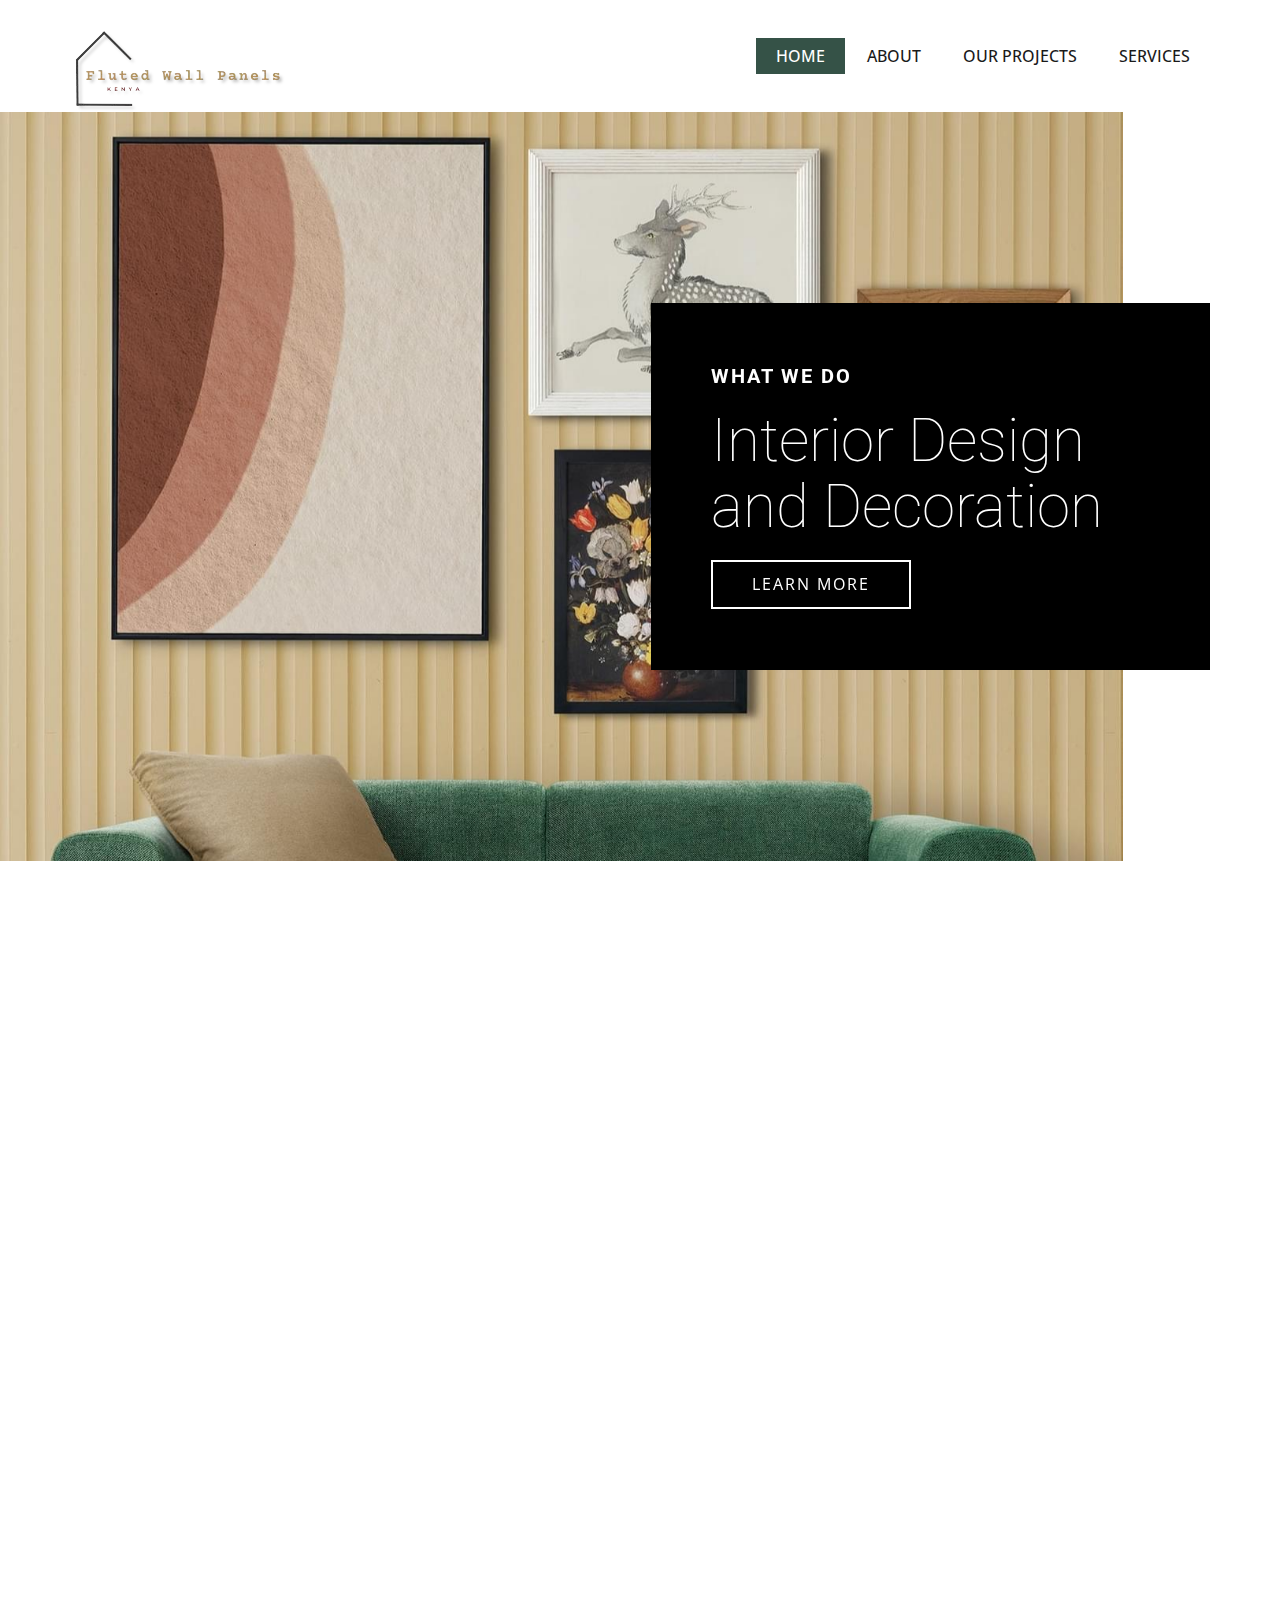
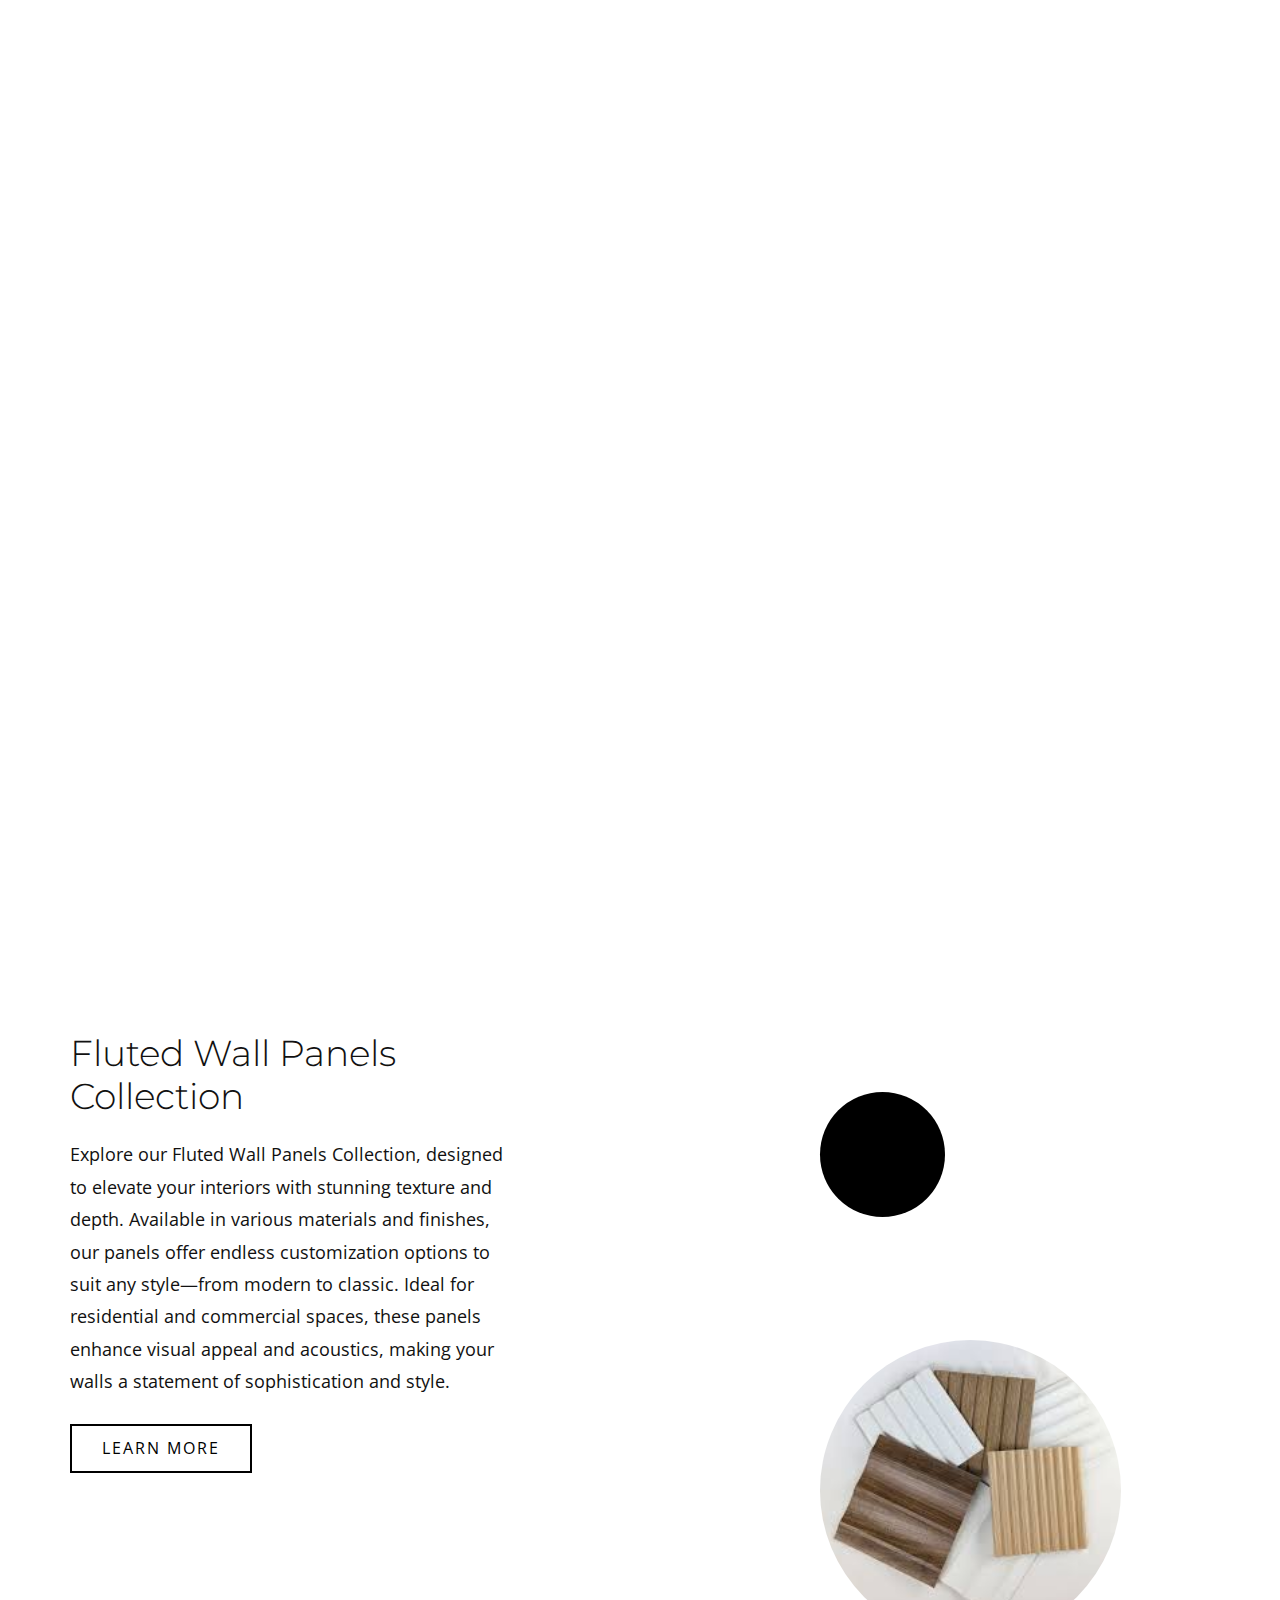
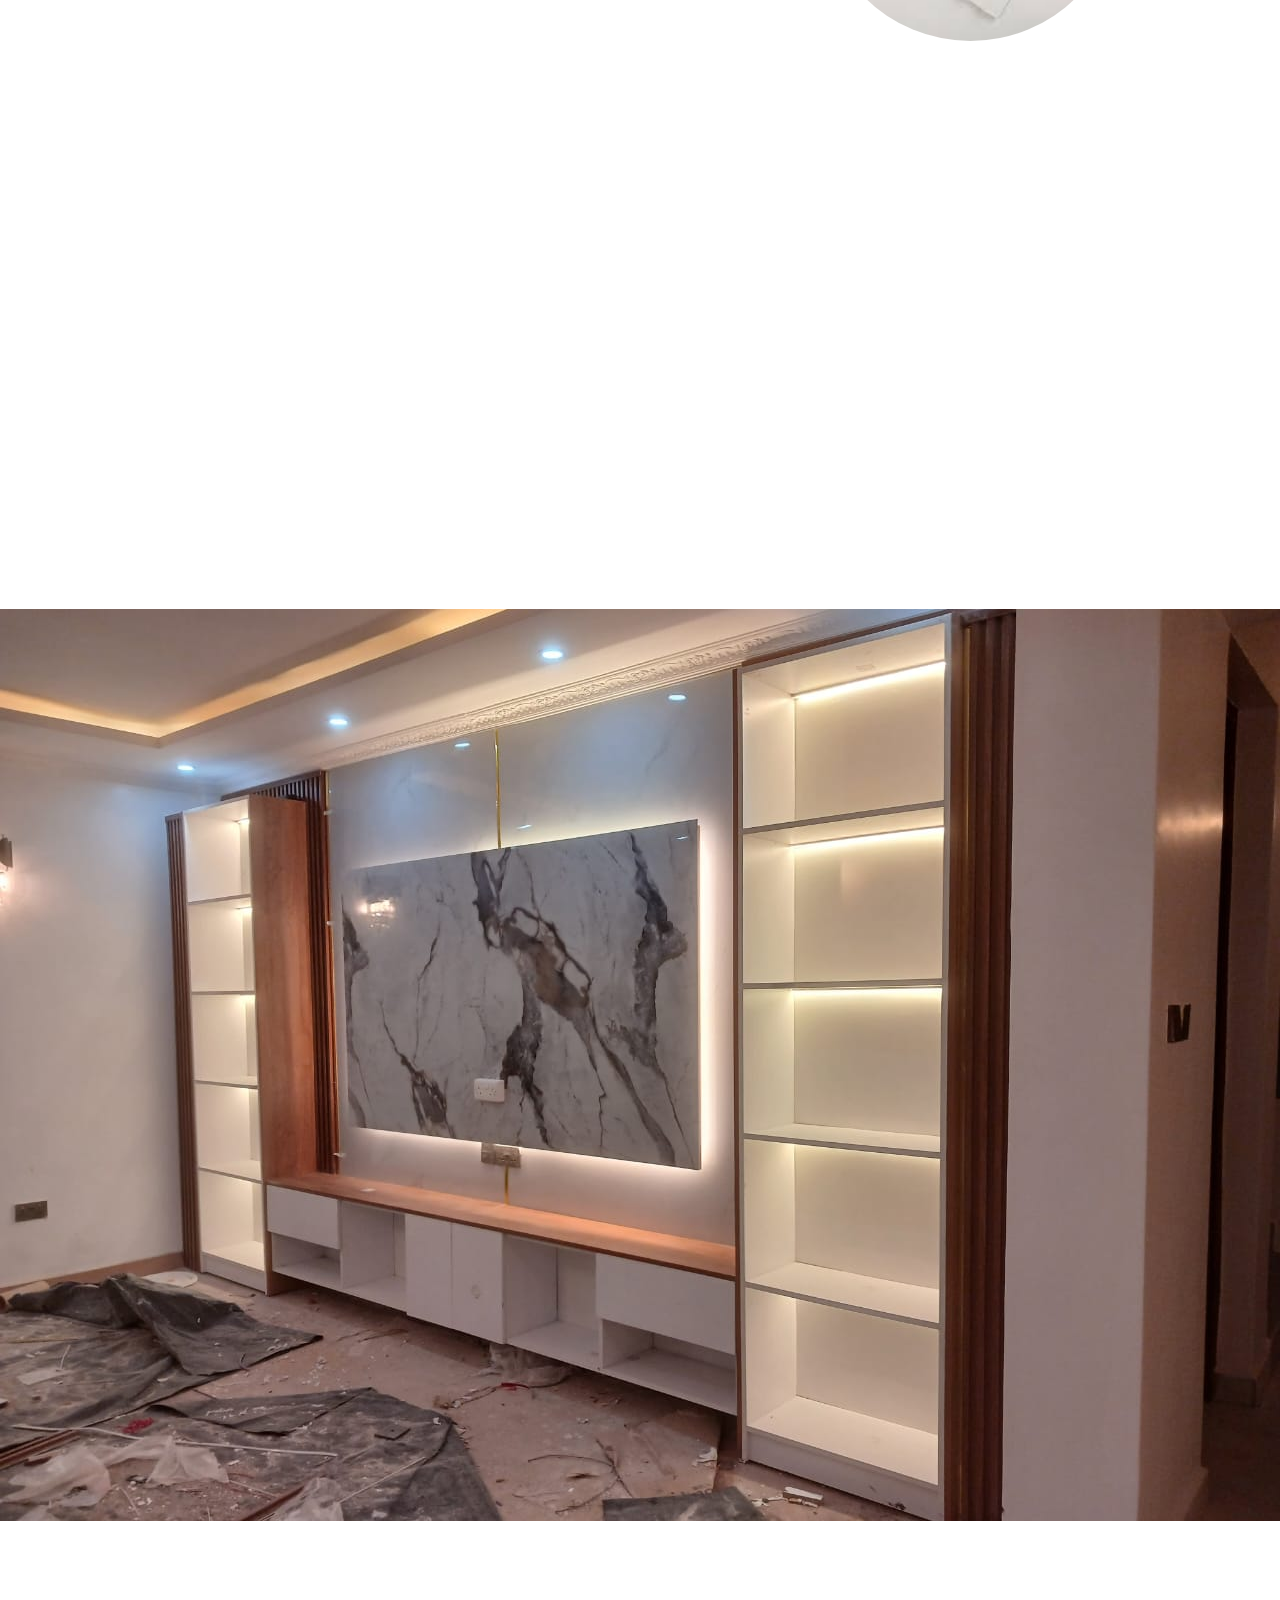
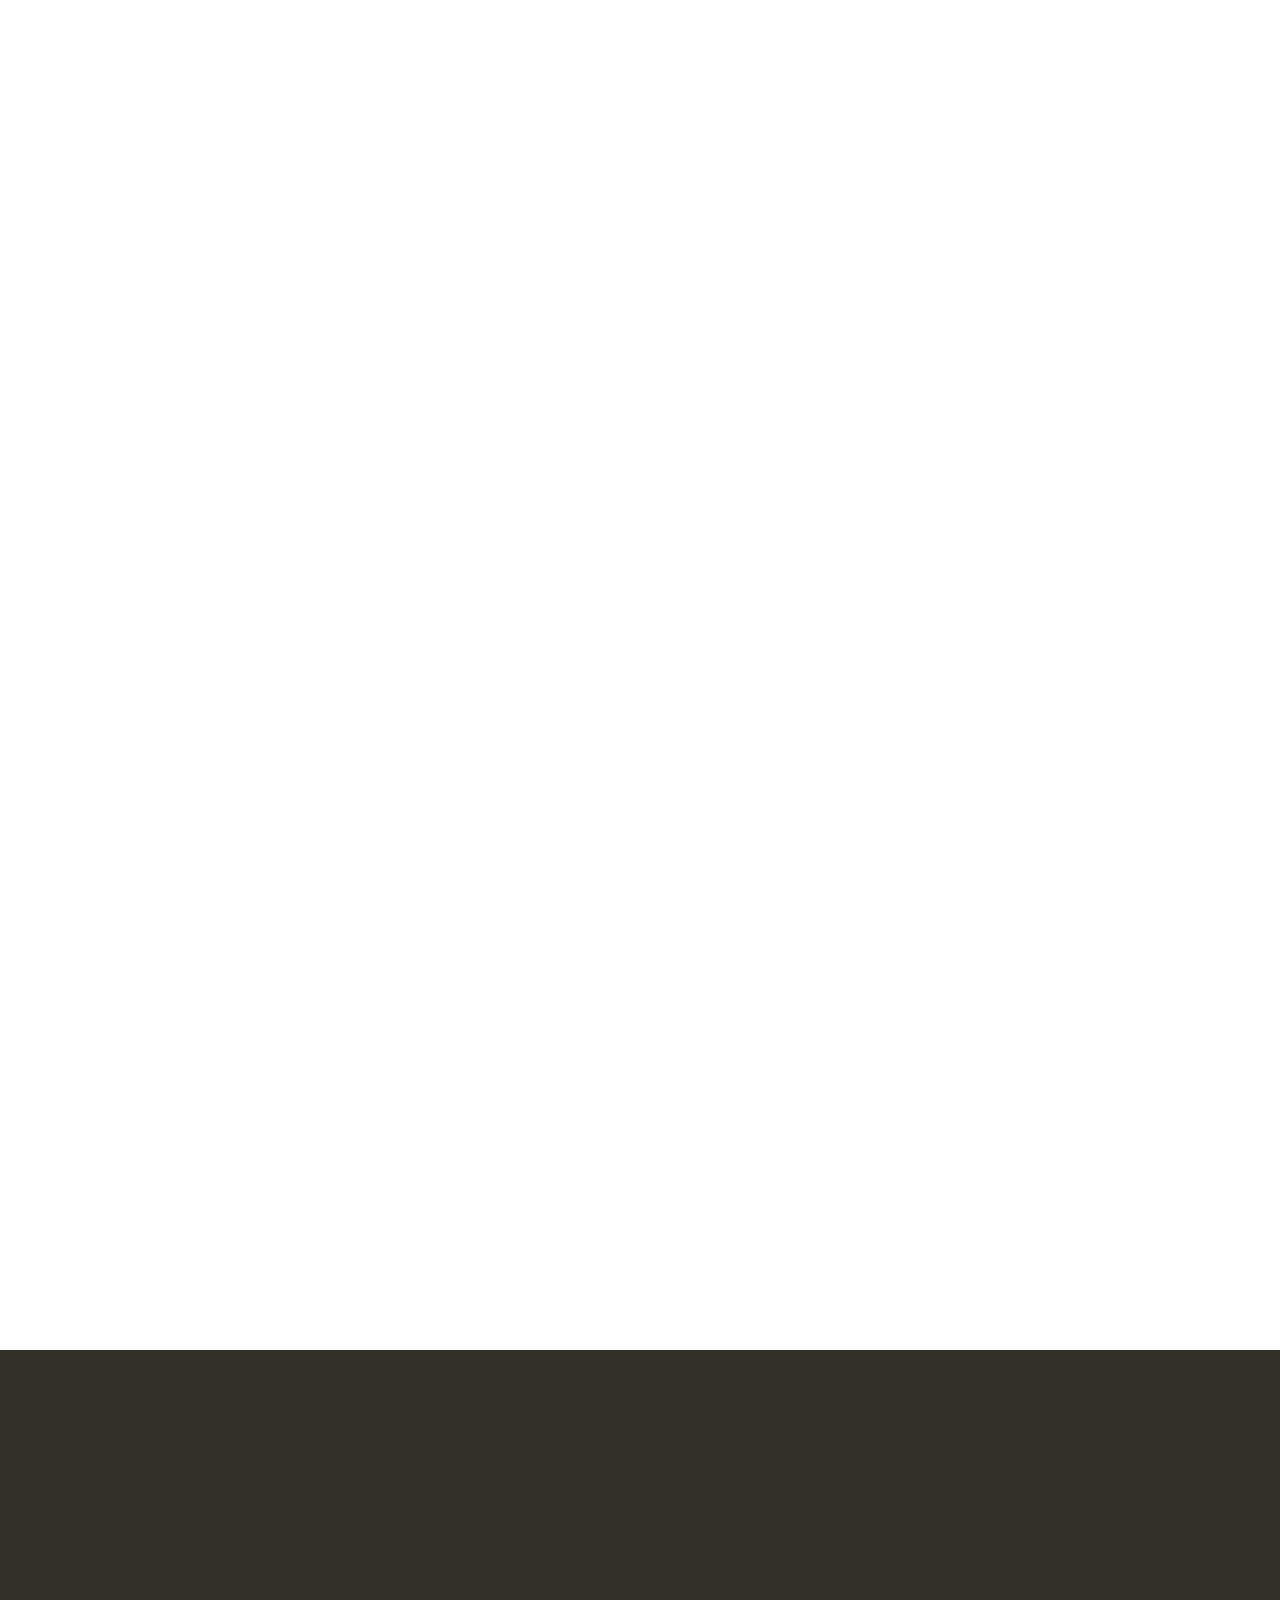
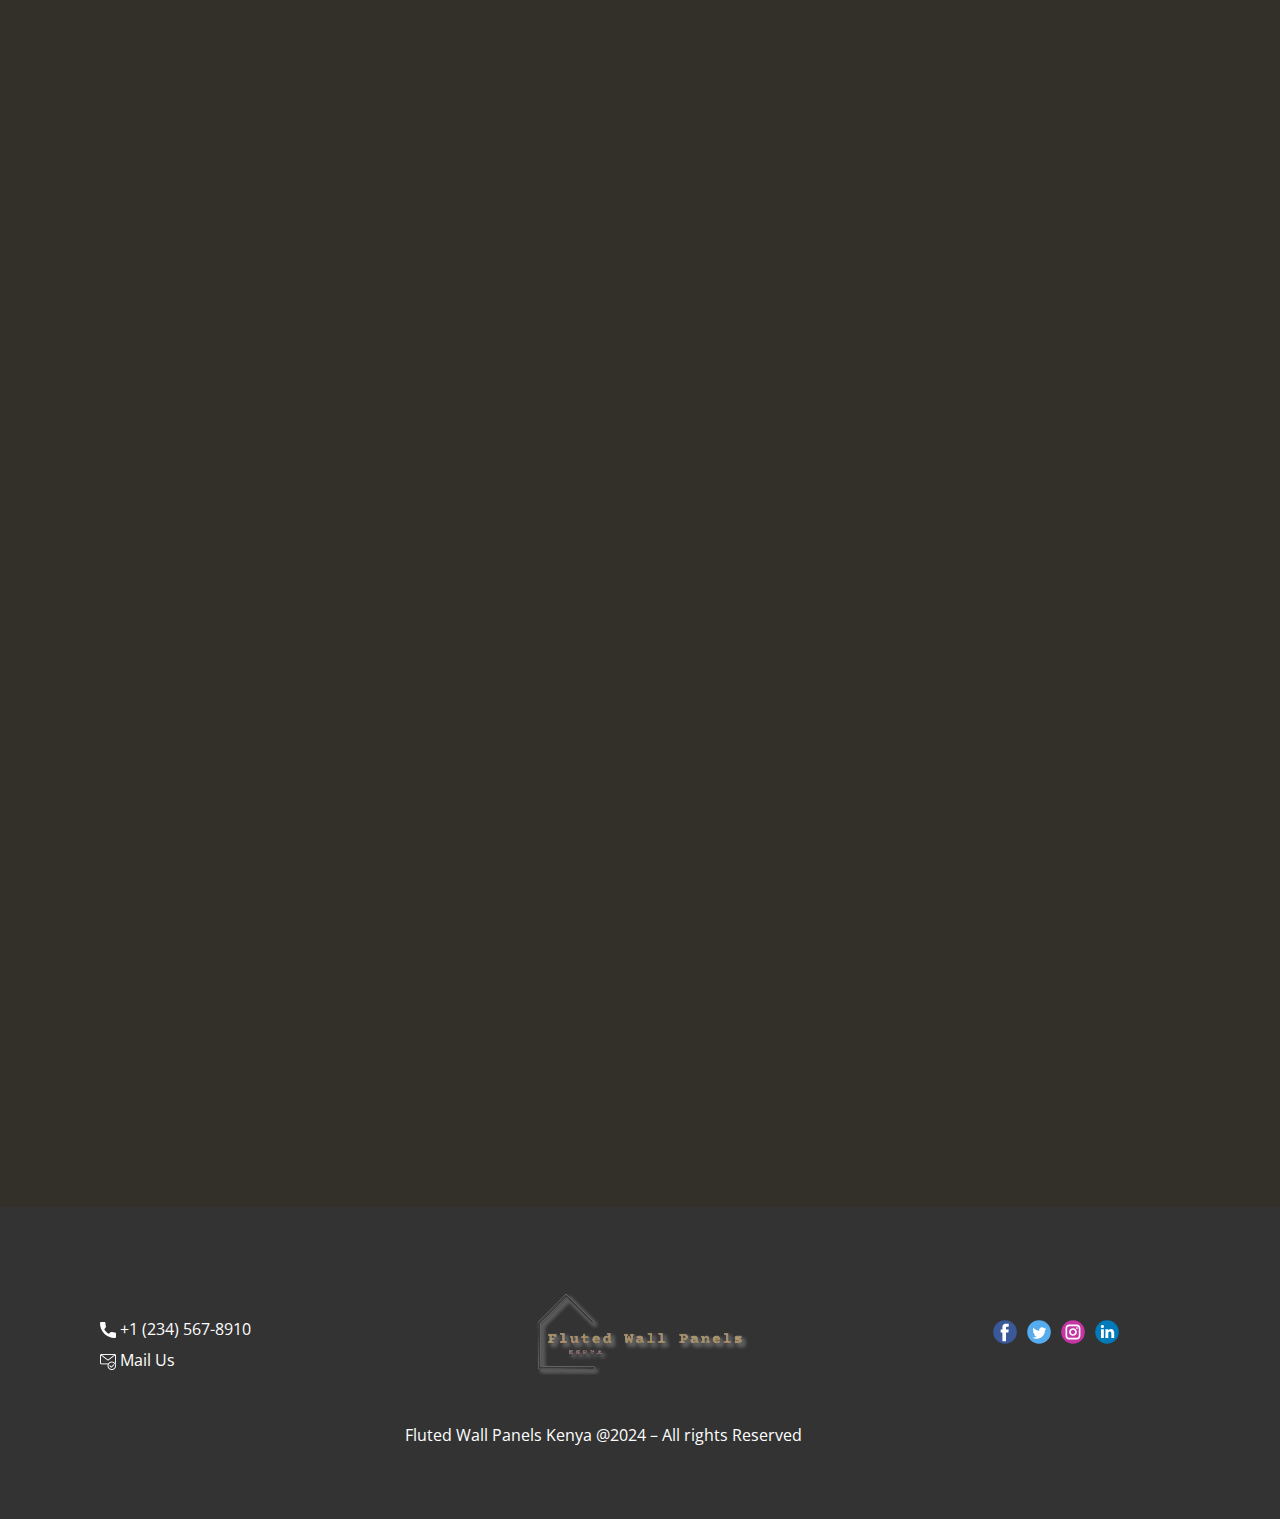
<file: index.html>
<!DOCTYPE html>
<html style="font-size: 16px;" lang="en"><head>
    <meta name="viewport" content="width=device-width, initial-scale=1.0">
    <meta charset="utf-8">
    <meta name="keywords" content="​​Design Your Dream Space">
    <meta name="description" content="">
    <title>Home</title>
    <link rel="stylesheet" href="panels.css" media="screen">
<link rel="stylesheet" href="index.css" media="screen">
    <script class="u-script" type="text/javascript" src="jquery.js" defer=""></script>
    <script class="u-script" type="text/javascript" src="panels.js" defer=""></script>
    <meta name="generator" content="Nelvin">
    <link id="u-theme-google-font" rel="stylesheet" href="https://fonts.googleapis.com/css?family=Roboto:100,100i,300,300i,400,400i,500,500i,700,700i,900,900i|Open+Sans:300,300i,400,400i,500,500i,600,600i,700,700i,800,800i">
    <link id="u-page-google-font" rel="stylesheet" href="https://fonts.googleapis.com/css?family=Montserrat:100,100i,200,200i,300,300i,400,400i,500,500i,600,600i,700,700i,800,800i,900,900i">
    
    
    
    
    
    
    
    
    
    <script type="application/ld+json">{
		"@context": "http://schema.org",
		"@type": "Organization",
		"name": "",
		"logo": "images/Fluted_Wall_Panel__1_-removebg-preview.png",
		"sameAs": []
}</script>
    <meta name="theme-color" content="#355247">
    <meta property="og:title" content="Home">
    <meta property="og:type" content="website">
  <meta data-intl-tel-input-cdn-path="intlTelInput/"></head>
  <body data-home-page="Home.html" data-home-page-title="Home" data-path-to-root="./" data-include-products="false" class="u-body u-xl-mode" data-lang="en"><header class="u-clearfix u-header u-header" id="sec-4db7"><div class="u-clearfix u-sheet u-sheet-1">
        <a href="#" class="u-image u-logo u-image-1" data-image-width="217" data-image-height="86">
          <img src="images/Fluted_Wall_Panel__1_-removebg-preview.png" class="u-logo-image u-logo-image-1">
        </a>
        <nav class="u-menu u-menu-one-level u-offcanvas u-menu-1">
          <div class="menu-collapse" style="font-size: 1rem; letter-spacing: 0px; text-transform: uppercase; font-weight: 500;">
            <a class="u-button-style u-custom-active-color u-custom-border u-custom-border-color u-custom-color u-custom-hover-color u-custom-left-right-menu-spacing u-custom-padding-bottom u-custom-text-active-color u-custom-text-color u-custom-text-hover-color u-custom-top-bottom-menu-spacing u-nav-link u-text-active-palette-1-base u-text-hover-palette-2-base" href="#">
              <svg class="u-svg-link" viewBox="0 0 24 24"><use xlink:href="#menu-hamburger"></use></svg>
              <svg class="u-svg-content" version="1.1" id="menu-hamburger" viewBox="0 0 16 16" x="0px" y="0px" xmlns:xlink="http://www.w3.org/1999/xlink" xmlns="http://www.w3.org/2000/svg"><g><rect y="1" width="16" height="2"></rect><rect y="7" width="16" height="2"></rect><rect y="13" width="16" height="2"></rect>
</g></svg>
            </a>
          </div>
          <div class="u-custom-menu u-nav-container">
            <ul class="u-nav u-spacing-2 u-unstyled u-nav-1"><li class="u-nav-item"><a class="u-active-palette-1-base u-button-style u-hover-palette-2-base u-nav-link u-text-active-white u-text-grey-90 u-text-hover-white" href="./" style="padding: 10px 20px;">Home</a>
</li><li class="u-nav-item"><a class="u-active-palette-1-base u-button-style u-hover-palette-2-base u-nav-link u-text-active-white u-text-grey-90 u-text-hover-white" href="About.html" style="padding: 10px 20px;">About</a>
</li><li class="u-nav-item"><a class="u-active-palette-1-base u-button-style u-hover-palette-2-base u-nav-link u-text-active-white u-text-grey-90 u-text-hover-white" href="Our-projects.html" style="padding: 10px 20px;">Our projects</a>
</li><li class="u-nav-item"><a class="u-active-palette-1-base u-button-style u-hover-palette-2-base u-nav-link u-text-active-white u-text-grey-90 u-text-hover-white" href="Services.html" style="padding: 10px 20px;">Services</a>
</li></ul>
          </div>
          <div class="u-custom-menu u-nav-container-collapse">
            <div class="u-black u-container-style u-inner-container-layout u-opacity u-opacity-95 u-sidenav">
              <div class="u-inner-container-layout u-sidenav-overflow">
                <div class="u-menu-close"></div>
                <ul class="u-align-center u-nav u-popupmenu-items u-unstyled u-nav-2"><li class="u-nav-item"><a class="u-button-style u-nav-link" href="./">Home</a>
</li><li class="u-nav-item"><a class="u-button-style u-nav-link" href="About.html">About</a>
</li><li class="u-nav-item"><a class="u-button-style u-nav-link" href="Our-projects.html">Our projects</a>
</li><li class="u-nav-item"><a class="u-button-style u-nav-link" href="Services.html">Services</a>
</li></ul>
              </div>
            </div>
            <div class="u-black u-menu-overlay u-opacity u-opacity-70"></div>
          </div>
        </nav>
      </div></header>
    <section class="u-clearfix u-valign-middle-xl u-section-1" id="carousel_30b2">
      <img src="images/gffgfgg-min.jpg" alt="" class="u-expanded-height-xl u-image u-image-default u-image-1" data-image-width="1426" data-image-height="1080" data-animation-name="customAnimationIn" data-animation-duration="1500" data-animation-delay="500">
      <div class="u-align-left u-black u-container-align-left u-container-style u-group u-shape-rectangle u-group-1" data-animation-name="customAnimationIn" data-animation-duration="1500" data-animation-delay="500">
        <div class="u-container-layout u-valign-middle u-container-layout-1">
          <h5 class="u-align-left u-text u-text-default u-text-1">What we do<br>
          </h5>
          <h2 class="u-align-left u-text u-text-2"> Interior Design and Decoration</h2>
          <a href="#" class="u-active-white u-align-left u-border-2 u-border-white u-btn u-button-style u-hover-white u-none u-text-active-palette-1-base u-text-body-alt-color u-text-hover-palette-1-base u-btn-1" target="_blank">learn more</a>
        </div>
      </div>
    </section>
    <section class="u-align-center u-clearfix u-container-align-center u-section-2" id="carousel_2f8a">
      <div class="u-clearfix u-sheet u-valign-middle u-sheet-1">
        <div class="data-layout-selected u-clearfix u-expanded-width u-layout-wrap u-layout-wrap-1">
          <div class="u-layout">
            <div class="u-layout-row">
              <div class="u-container-style u-layout-cell u-left-cell u-size-34-lg u-size-34-xl u-size-60-md u-size-60-sm u-size-60-xs u-layout-cell-1">
                <div class="u-container-layout u-valign-middle-md u-valign-middle-sm u-valign-middle-xs u-container-layout-1">
                  <div class="u-custom-color-2 u-shape u-shape-circle u-shape-1" data-animation-name="flipIn" data-animation-duration="1500" data-animation-direction="X"></div>
                  <div class="u-shape u-shape-svg u-text-black u-shape-2" data-animation-name="customAnimationIn" data-animation-duration="1500" data-animation-delay="500">
                    <svg class="u-svg-link" preserveAspectRatio="none" viewBox="0 0 160 160" style=""><use xlink:href="#svg-7386"></use></svg>
                    <svg class="u-svg-content" viewBox="0 0 160 160" x="0px" y="0px" id="svg-7386" style="enable-background:new 0 0 160 160;"><path d="M80,30c27.6,0,50,22.4,50,50s-22.4,50-50,50s-50-22.4-50-50S52.4,30,80,30 M80,0C35.8,0,0,35.8,0,80s35.8,80,80,80
	s80-35.8,80-80S124.2,0,80,0L80,0z"></path></svg>
                  </div>
                  <div alt="" class="u-image u-image-circle u-preserve-proportions u-image-1" data-image-width="234" data-image-height="215" data-animation-name="customAnimationIn" data-animation-duration="1500" data-animation-delay="500"></div>
                </div>
              </div>
              <div class="u-container-align-left u-container-style u-layout-cell u-right-cell u-size-26-lg u-size-26-xl u-size-60-md u-size-60-sm u-size-60-xs u-layout-cell-2" data-animation-name="customAnimationIn" data-animation-duration="1500" data-animation-delay="0">
                <div class="u-container-layout u-valign-middle u-container-layout-2">
                  <h2 class="u-align-left u-text u-text-default u-text-1"> Our Work</h2>
                  <p class="u-align-left u-text u-text-2"> Our work redefines interiors by combining artisanal craftsmanship and premium materials in fluted wall panel designs, delivering visually stunning and enduring spaces that captivate. Every project reflects our commitment to quality and style. We are a leading interior design studio specialising in commercial, hospitality and residential projects.</p>
                  <a href="#" class="u-align-left u-border-2 u-border-black u-btn u-button-style u-hover-black u-none u-text-black u-text-hover-white u-btn-1" target="_blank">learn more</a>
                </div>
              </div>
            </div>
          </div>
        </div>
      </div>
    </section>
    <section class="u-clearfix u-section-3" id="carousel_daa1">
      <div class="custom-expanded data-layout-selected u-clearfix u-layout-wrap u-layout-wrap-1">
        <div class="u-layout">
          <div class="u-layout-col">
            <div class="u-size-30">
              <div class="u-layout-row">
                <div class="u-container-style u-image u-layout-cell u-left-cell u-size-20 u-image-1" data-image-width="390" data-image-height="378" data-animation-name="customAnimationIn" data-animation-duration="1500" data-animation-delay="500">
                  <div class="u-container-layout u-container-layout-1"></div>
                </div>
                <div class="u-align-center u-black u-container-align-center u-container-style u-layout-cell u-size-20 u-layout-cell-2" data-animation-name="customAnimationIn" data-animation-duration="1500" data-animation-delay="250">
                  <div class="u-container-layout u-valign-middle u-container-layout-2">
                    <h5 class="u-align-center u-text u-text-default u-text-1">What we Do</h5>
                    <div class="u-align-center u-border-4 u-border-white u-line u-line-vertical u-line-1"></div>
                    <p class="u-align-center u-text u-text-2"> Transforming interiors with premium fluted wall panels, we bring style and sophistication to every space, from concept to flawless installation.</p>
                  </div>
                </div>
                <div class="u-container-style u-image u-layout-cell u-right-cell u-size-20 u-image-2" data-image-width="224" data-image-height="224" data-animation-name="customAnimationIn" data-animation-duration="1500" data-animation-delay="500">
                  <div class="u-container-layout u-container-layout-3"></div>
                </div>
              </div>
            </div>
            <div class="u-size-30">
              <div class="u-layout-row">
                <div class="u-align-center u-container-align-center u-container-style u-layout-cell u-left-cell u-palette-2-base u-size-20 u-layout-cell-4" data-animation-name="customAnimationIn" data-animation-duration="1500" data-animation-delay="500">
                  <div class="u-container-layout u-valign-middle u-container-layout-4">
                    <h5 class="u-align-center u-text u-text-default u-text-3">About Us</h5>
                    <div class="u-align-center u-border-4 u-border-white u-line u-line-vertical u-line-2"></div>
                    <p class="u-align-center u-text u-text-4"> Dedicated to exceptional design, we specialize in fluted wall panels that enhance interiors with elegance and depth, creating unique spaces that inspire.</p>
                  </div>
                </div>
                <div class="u-container-style u-image u-layout-cell u-size-20 u-image-3" data-image-width="225" data-image-height="225" data-animation-name="flipIn" data-animation-duration="1500" data-animation-direction="X" data-animation-delay="500">
                  <div class="u-container-layout u-container-layout-5"></div>
                </div>
                <div class="u-align-center u-container-align-center u-container-style u-layout-cell u-palette-1-dark-2 u-right-cell u-size-20 u-layout-cell-6" data-animation-name="customAnimationIn" data-animation-duration="1500" data-animation-delay="500">
                  <div class="u-container-layout u-valign-middle u-container-layout-6">
                    <h5 class="u-align-center u-text u-text-default u-text-5">who we are</h5>
                    <div class="u-align-center u-border-4 u-border-white u-line u-line-vertical u-line-3"></div>
                    <p class="u-align-center u-text u-text-6"> We are passionate interior design experts focused on delivering refined fluted wall panel solutions, blending artistry and functionality for stunning spaces.</p>
                  </div>
                </div>
              </div>
            </div>
          </div>
        </div>
      </div>
    </section>
    <section class="u-align-left u-clearfix u-container-align-left u-section-4" id="carousel_c94b">
      <div class="u-clearfix u-sheet u-sheet-1">
        <div class="u-container-align-left u-container-style u-group u-group-1">
          <div class="u-container-layout u-valign-middle u-container-layout-1">
            <h3 class="u-align-left u-text u-text-1">Fluted Wall Panels Collection </h3>
            <p class="u-align-left u-text u-text-2"> Explore our Fluted Wall Panels Collection, designed to elevate your interiors with stunning texture and depth. Available in various materials and finishes, our panels offer endless customization options to suit any style—from modern to classic. Ideal for residential and commercial spaces, these panels enhance visual appeal and acoustics, making your walls a statement of sophistication and style. </p>
            <a href="#" class="u-align-left u-border-2 u-border-black u-btn u-button-style u-hover-black u-text-black u-text-hover-white u-btn-1" data-animation-name="" data-animation-duration="0" data-animation-delay="0" data-animation-direction="">learn more</a>
          </div>
        </div>
        <div class="u-black u-shape u-shape-circle u-shape-1"></div>
        <div class="u-align-left u-image u-image-circle u-image-1" data-image-width="224" data-image-height="225"></div>
        <div class="u-palette-2-light-1 u-preserve-proportions u-shape u-shape-circle u-shape-2" data-animation-name="customAnimationIn" data-animation-duration="1500" data-animation-delay="750"></div>
        <div class="u-align-left u-image u-image-circle u-preserve-proportions u-image-2" data-image-width="225" data-image-height="225" data-animation-name="customAnimationIn" data-animation-duration="1500" data-animation-delay="750"></div>
        <h3 class="u-text u-text-3" data-animation-name="customAnimationIn" data-animation-duration="1500" data-animation-delay="500"> Living Room Wall Panel</h3>
      </div>
    </section>
    <section class="u-align-center u-clearfix u-container-align-center u-image u-section-5" id="carousel_8243" data-image-width="1280" data-image-height="960">
      <div class="u-clearfix u-sheet u-valign-middle-sm u-valign-middle-xl u-valign-middle-xs u-sheet-1">
        <div class="u-align-left u-container-align-left u-container-style u-expanded-width-sm u-expanded-width-xs u-group u-shape-rectangle u-group-1" data-animation-name="customAnimationIn" data-animation-duration="1500" data-animation-delay="250">
          <div class="u-container-layout u-container-layout-1">
            <h3 class="u-align-left u-text u-text-body-alt-color u-text-1"> We design &amp; deliver beautiful hotels, luxury homes and innovative workplace interiors </h3>
          </div>
        </div>
        <div class="u-expanded-width-sm u-expanded-width-xs u-list u-list-1">
          <div class="u-repeater u-repeater-1">
            <div class="u-container-style u-list-item u-repeater-item u-video-cover u-white u-list-item-1" data-animation-name="customAnimationIn" data-animation-duration="1500" data-animation-delay="500">
              <div class="u-container-layout u-similar-container u-valign-top u-container-layout-2"><span class="u-icon u-icon-circle u-palette-1-light-2 u-text-palette-1-base u-icon-1"><svg class="u-svg-link" preserveAspectRatio="xMidYMin slice" viewBox="0 0 512 512" style=""><use xlink:href="#svg-078c"></use></svg><svg class="u-svg-content" viewBox="0 0 512 512" id="svg-078c"><g><path d="m437 21c-36.219 0-66.522 25.808-73.491 60h-348.509c-8.284 0-15 6.716-15 15v380c0 8.284 6.716 15 15 15h422c41.355 0 75-33.645 75-75v-320c0-41.355-33.645-75-75-75zm-45 75c0-24.813 20.187-45 45-45s45 20.187 45 45v260.036c-12.543-9.436-28.131-15.036-45-15.036s-32.457 5.6-45 15.036zm45 365h-407v-350h332v305c0 8.284 6.716 15 15 15s15-6.716 15-15c0-24.813 20.187-45 45-45s45 20.187 45 45-20.187 45-45 45z"></path><path d="m316 141h-240c-8.284 0-15 6.716-15 15v260c0 8.284 6.716 15 15 15h240c8.284 0 15-6.716 15-15v-260c0-8.284-6.716-15-15-15zm-65 260v-25c0-8.284-6.716-15-15-15s-15 6.716-15 15v25h-130v-110h50v35c0 8.284 6.716 15 15 15h30c8.284 0 15-6.716 15-15s-6.716-15-15-15h-15v-85c0-8.284-6.716-15-15-15s-15 6.716-15 15v35h-50v-90h210v90h-30v-45c0-8.284-6.716-15-15-15h-30c-8.284 0-15 6.716-15 15s6.716 15 15 15h15v30h-25c-8.284 0-15 6.716-15 15s6.716 15 15 15h85v110z"></path>
</g></svg></span>
                <h5 class="u-align-center u-text u-text-default u-text-2">Projects</h5>
                <p class="u-align-center u-text u-text-3"> Our projects transform spaces with custom fluted wall panels, reflecting each client’s unique vision and meticulous craftsmanship.</p>
              </div>
            </div>
            <div class="u-align-center u-container-align-center u-container-style u-list-item u-repeater-item u-video-cover u-white u-list-item-2" data-animation-name="customAnimationIn" data-animation-duration="1500" data-animation-delay="500">
              <div class="u-container-layout u-similar-container u-valign-top u-container-layout-3"><span class="u-icon u-icon-circle u-palette-1-light-2 u-text-palette-1-base u-icon-2"><svg class="u-svg-link" preserveAspectRatio="xMidYMin slice" viewBox="0 0 512 512" style=""><use xlink:href="#svg-c30b"></use></svg><svg class="u-svg-content" viewBox="0 0 512 512" id="svg-c30b"><g><g><g><g><g><path d="m326 180.154c-6.286 0-11.98-4.052-14.115-9.946-2.133-5.888-.23-12.679 4.605-16.644 4.865-3.989 11.816-4.459 17.216-1.27 5.379 3.176 8.23 9.683 7.004 15.791-1.391 6.926-7.64 12.069-14.71 12.069z"></path>
</g>
</g><g><g><path d="m186 180.154c-6.287 0-11.98-4.051-14.115-9.946-2.13-5.88-.232-12.689 4.605-16.644 4.86-3.973 11.827-4.479 17.218-1.27 5.37 3.197 8.232 9.667 7.003 15.791-1.392 6.928-7.639 12.069-14.711 12.069z"></path>
</g>
</g>
</g><g><g><path d="m445 251.734c-6.285 0-11.979-4.049-14.115-9.942-2.132-5.881-.235-12.692 4.605-16.648 4.872-3.982 11.81-4.462 17.216-1.27 5.377 3.175 8.239 9.692 7.004 15.801-1.399 6.921-7.641 12.059-14.71 12.059z"></path>
</g><g><path d="m67 251.734c-6.537 0-12.44-4.395-14.35-10.64-1.909-6.238.598-13.209 6.02-16.83 4.938-3.297 11.505-3.314 16.484-.109 5.32 3.426 7.941 10.096 6.391 16.229-1.666 6.593-7.742 11.35-14.545 11.35z"></path>
</g>
</g>
</g><g><path d="m511.975 233.915c-.956-35.152-29.224-63.733-64.354-65.067-3.814-.145-7.581.043-11.281.517v-23.471c0-60.51-49.228-109.737-109.737-109.737h-142.041c-60.509 0-109.737 49.228-109.737 109.737v23.357c-3.431-.396-6.92-.537-10.445-.403-35.13 1.334-63.398 29.915-64.354 65.068-.618 22.72 10.17 44.009 28.858 56.948 6.335 4.387 10.116 11.358 10.116 18.65v151.33c0 8.284 6.716 15 15 15h59.824c8.284 0 15-6.716 15-15v-46.399h254.352v46.399c0 8.284 6.716 15 15 15h59.823c8.284 0 15-6.716 15-15l.001-151.33c0-7.292 3.782-14.264 10.116-18.65 18.689-12.94 29.477-34.23 28.859-56.949zm-68.976 150.53h-373.999v-29.657h373.999zm-308.914-59.657v-28.646c0-12.006 9.767-21.772 21.772-21.772h200.288c12.005 0 21.771 9.767 21.771 21.772v28.646zm-29.261-178.895c0-43.968 35.77-79.737 79.737-79.737h142.041c43.967 0 79.737 35.77 79.737 79.737v35.19c-2.716 1.932-5.31 4.078-7.76 6.437-12.772 12.296-20.008 28.68-20.5 46.317-.108.729-.165 1.473-.165 2.23v13.119c-6.623-3.083-13.997-4.817-21.771-4.817h-200.287c-7.775 0-15.148 1.734-21.772 4.817v-13.119c0-.758-.056-1.502-.165-2.23-.493-17.638-7.728-34.021-20.5-46.317-2.697-2.597-5.577-4.926-8.595-7.005zm-74.81 88.838c.527-19.398 16.122-35.169 35.503-35.905 10.169-.388 19.791 3.273 27.095 10.306 7.266 6.995 11.286 16.384 11.334 26.457-.003.135-.006.27-.007.406-.003.725.145 88.793.145 88.793h-35.084v-15.273c0-17.134-8.613-33.326-23.039-43.314-10.326-7.153-16.288-18.916-15.947-31.47zm68.81 211.113h-29.824v-31.399h29.824zm314.352 0v-31.399h29.823v31.399zm52.862-179.644c-14.425 9.989-23.038 26.181-23.038 43.314v15.273h-35.085s.152-88.115.145-88.867c-.001-.112-.003-.225-.007-.339.05-10.07 4.07-19.457 11.334-26.449 7.304-7.033 16.916-10.696 27.096-10.307 19.381.736 34.976 16.508 35.504 35.904.34 12.556-5.622 24.319-15.949 31.471z"></path>
</g>
</g></svg></span>
                <h5 class="u-align-center u-text u-text-default u-text-4"> Great design</h5>
                <p class="u-align-center u-text u-text-5"> We create tailored fluted wall panel designs that blend form and function, enhancing interiors with stunning visual interest.</p>
              </div>
            </div>
            <div class="u-align-center u-container-align-center u-container-style u-list-item u-repeater-item u-video-cover u-white u-list-item-3" data-animation-name="customAnimationIn" data-animation-duration="1500" data-animation-delay="500">
              <div class="u-container-layout u-similar-container u-valign-top u-container-layout-4"><span class="u-icon u-icon-circle u-palette-1-light-2 u-text-palette-1-base u-icon-3"><svg class="u-svg-link" preserveAspectRatio="xMidYMin slice" viewBox="0 0 512 512" style=""><use xlink:href="#svg-46d3"></use></svg><svg class="u-svg-content" viewBox="0 0 512 512" id="svg-46d3"><g><path d="m497 0h-482c-8.284 0-15 6.716-15 15s6.716 15 15 15h6v467c0 8.284 6.716 15 15 15h120c8.284 0 15-6.716 15-15v-43.897c0-1.035-.02-2.069-.034-3.103h170.068c-.014 1.034-.034 2.067-.034 3.103v43.897c0 8.284 6.716 15 15 15h120c8.284 0 15-6.716 15-15v-467h6c8.284 0 15-6.716 15-15s-6.716-15-15-15zm-372.423 314.319c43.483-65.888 66.423-142.18 66.423-221.384v-2.935h50v270h-89.654c-7.111-16.134-16.078-31.476-26.769-45.681zm146.423-224.319h50v2.935c0 79.205 22.94 155.497 66.423 221.384-10.691 14.205-19.658 29.547-26.769 45.681h-89.654zm50-30h-130v-30h130zm-160-30v62.935c0 74.177-21.723 145.595-62.907 207.065h-47.093v-270zm-20 452h-90v-152h47.818c27.25 35.109 42.182 78.551 42.182 123.103zm27.589-62c-1.477-10.148-3.624-20.171-6.422-30h187.667c-2.798 9.829-4.945 19.852-6.422 30zm292.411 62h-90v-28.897c0-44.552 14.932-87.993 42.182-123.103h47.818zm0-182h-47.093c-41.184-61.471-62.907-132.889-62.907-207.065v-62.935h110z"></path>
</g></svg></span>
                <h5 class="u-align-center u-text u-text-default u-text-6"> Home Decor</h5>
                <p class="u-align-center u-text u-text-7"> Our fluted wall panels express individuality in home decor, offering a variety of materials and finishes for stunning feature walls.</p>
              </div>
            </div>
            <div class="u-align-center u-container-align-center u-container-style u-list-item u-repeater-item u-video-cover u-white u-list-item-4" data-animation-name="customAnimationIn" data-animation-duration="1500" data-animation-delay="500">
              <div class="u-container-layout u-similar-container u-valign-top u-container-layout-5"><span class="u-icon u-icon-circle u-palette-1-light-2 u-text-palette-1-base u-icon-4"><svg class="u-svg-link" preserveAspectRatio="xMidYMin slice" viewBox="0 0 512 512" style=""><use xlink:href="#svg-d316"></use></svg><svg class="u-svg-content" viewBox="0 0 512 512" id="svg-d316"><g><path d="m361 360h30v30h-30z"></path><path d="m121 360h30v30h-30z"></path><path d="m301 240v-30h125v-210h-340v210h125v30h-211v210h61v62h69.406l30-62h191.188l30 62h69.406v-62h61c0-11.67 0-202.146 0-210zm-185-60v-150h280v150c-28.182 0-251.512 0-280 0zm125 30h30v30h-30zm-129.406 272h-20.594v-32h36.078zm129.406-62c-8.264 0-203.163 0-211 0v-90h211zm180 62h-20.594l-15.484-32h36.078zm61-62c-22.305 0-182.624 0-211 0v-90h211zm-452-120v-30h452v30c-24.458 0-436.578 0-452 0z"></path>
</g></svg></span>
                <h5 class="u-align-center u-text u-text-default u-text-8"> Innovations</h5>
                <p class="u-align-center u-text u-text-9"> Committed to innovation, we explore new materials and sustainable practices to enhance interiors with our fluted wall panel solutions.</p>
              </div>
            </div>
          </div>
        </div>
      </div>
    </section>
    <section class="u-clearfix u-section-6" id="carousel_91f5">
      <div class="u-clearfix u-sheet u-valign-middle u-sheet-1">
        <div class="u-image u-image-circle u-image-1" data-image-width="390" data-image-height="378" data-animation-name="customAnimationIn" data-animation-duration="1500" data-animation-delay="500"></div>
        <div class="u-image u-image-circle u-image-2" data-image-width="225" data-image-height="225" data-animation-name="customAnimationIn" data-animation-duration="1500" data-animation-delay="750"></div>
        <div class="u-border-20 u-border-white u-image u-image-circle u-preserve-proportions u-image-3" data-image-width="224" data-image-height="224" data-animation-name="customAnimationIn" data-animation-duration="1500" data-animation-delay="500"></div>
        <div class="u-align-left u-container-align-left u-container-style u-group u-white u-group-1" data-animation-name="customAnimationIn" data-animation-duration="1500" data-animation-delay="500">
          <div class="u-container-layout u-valign-middle u-container-layout-1">
            <h2 class="u-align-left u-text u-text-default u-text-1"> It's time to design your living spaces</h2>
            <p class="u-align-left u-text u-text-2"> Elevate your home with our stunning fluted wall panels, crafted to transform ordinary walls into extraordinary statements. Embrace creativity and let your style shine—your dream space awaits!<i></i>
            </p>
            <a href="#" class="u-align-left u-border-2 u-border-black u-btn u-button-style u-hover-black u-none u-text-black u-text-hover-white u-btn-1" target="_blank">learn more</a>
          </div>
        </div>
        <div class="u-palette-1-base u-shape u-shape-circle u-shape-1" data-animation-name="customAnimationIn" data-animation-duration="1500" data-animation-delay="1000"></div>
        <div class="u-preserve-proportions u-shape u-shape-svg u-text-palette-2-base u-shape-2" data-animation-name="flipIn" data-animation-duration="1500" data-animation-direction="X" data-animation-delay="500">
          <svg class="u-svg-link" preserveAspectRatio="none" viewBox="0 0 160 160" style=""><use xlink:href="#svg-410b"></use></svg>
          <svg class="u-svg-content" viewBox="0 0 160 160" x="0px" y="0px" id="svg-410b" style="enable-background:new 0 0 160 160;"><path d="M80,30c27.6,0,50,22.4,50,50s-22.4,50-50,50s-50-22.4-50-50S52.4,30,80,30 M80,0C35.8,0,0,35.8,0,80s35.8,80,80,80
	s80-35.8,80-80S124.2,0,80,0L80,0z"></path></svg>
        </div>
      </div>
    </section>
    <section class="u-align-center u-clearfix u-container-align-center u-height-50vw-xs u-palette-2-dark-3 u-section-7" id="sec-18d4">
      <div class="u-clearfix u-sheet u-sheet-1">
        <h2 class="u-align-center u-text u-text-default u-text-1" data-animation-name="customAnimationIn" data-animation-duration="1500" data-animation-delay="500"> Design Your Dream Space</h2>
        <p class="u-align-center u-text u-text-2" data-animation-name="customAnimationIn" data-animation-duration="1500" data-animation-delay="250"> We carefully select products and offer them through a global community of artisans</p>
        <div class="data-layout-selected u-clearfix u-expanded-width u-gutter-0 u-layout-wrap u-layout-wrap-1">
          <div class="u-layout">
            <div class="u-layout-col">
              <div class="u-size-30">
                <div class="u-layout-row">
                  <div class="u-size-30 u-size-60-md">
                    <div class="u-layout-row">
                      <div class="u-align-left u-container-align-left u-container-style u-image u-layout-cell u-left-cell u-size-60 u-image-1" data-image-width="1280" data-image-height="960" data-animation-name="customAnimationIn" data-animation-duration="1500" data-animation-delay="500">
                        <div class="u-container-layout u-container-layout-1" src=""></div>
                      </div>
                    </div>
                  </div>
                  <div class="u-size-30 u-size-60-md">
                    <div class="u-layout-col">
                      <div class="u-size-30">
                        <div class="u-layout-row">
                          <div class="u-align-left u-container-align-left u-container-style u-grey-10 u-layout-cell u-size-30 u-layout-cell-2" data-animation-name="customAnimationIn" data-animation-duration="1500" data-animation-delay="500">
                            <div class="u-container-layout u-valign-middle u-container-layout-2">
                              <h3 class="u-align-left u-text u-text-3"> How Can I Get Service?</h3>
                              <p class="u-align-left u-text u-text-4"> Contact us via our website or call us to schedule a consultation. We’ll guide you through the design and installation process!</p>
                            </div>
                          </div>
                          <div class="u-align-left u-container-align-left u-container-style u-image u-layout-cell u-right-cell u-size-30 u-image-2" data-image-width="1280" data-image-height="960" data-animation-name="customAnimationIn" data-animation-duration="1500" data-animation-delay="500">
                            <div class="u-container-layout u-container-layout-3" src=""></div>
                          </div>
                        </div>
                      </div>
                      <div class="u-size-30">
                        <div class="u-layout-row">
                          <div class="u-align-left u-container-align-left u-container-style u-image u-layout-cell u-size-30 u-image-3" data-image-width="700" data-image-height="700" data-animation-name="customAnimationIn" data-animation-duration="1500" data-animation-delay="500">
                            <div class="u-container-layout u-container-layout-4" src=""></div>
                          </div>
                          <div class="u-align-left u-container-align-left u-container-style u-grey-5 u-layout-cell u-right-cell u-size-30 u-layout-cell-5" data-animation-name="customAnimationIn" data-animation-duration="1500" data-animation-delay="500">
                            <div class="u-container-layout u-valign-middle u-container-layout-5">
                              <h3 class="u-align-left u-text u-text-5">About Us</h3>
                              <p class="u-align-left u-text u-text-6"> Dedicated to exceptional design, we specialize in fluted wall panels that enhance interiors with elegance and depth, creating unique spaces that inspire.</p>
                            </div>
                          </div>
                        </div>
                      </div>
                    </div>
                  </div>
                </div>
              </div>
              <div class="u-size-30">
                <div class="u-layout-row">
                  <div class="u-size-30 u-size-60-md">
                    <div class="u-layout-col">
                      <div class="u-size-30">
                        <div class="u-layout-row">
                          <div class="u-align-left u-container-align-left u-container-style u-image u-layout-cell u-left-cell u-size-30 u-image-4" data-image-width="201" data-image-height="251" data-animation-name="customAnimationIn" data-animation-duration="1500" data-animation-delay="500">
                            <div class="u-container-layout u-container-layout-6" src=""></div>
                          </div>
                          <div class="u-align-left u-container-align-left u-container-style u-layout-cell u-palette-1-base u-size-30 u-layout-cell-7" data-animation-name="customAnimationIn" data-animation-duration="1500" data-animation-delay="250">
                            <div class="u-container-layout u-valign-middle u-container-layout-7">
                              <h3 class="u-align-left u-text u-text-7">Luxury Line</h3>
                              <p class="u-align-left u-text u-text-8"> Indulge in elegance with our Luxury Line of fluted wall panels, crafted from premium materials to elevate your interiors into sophisticated spaces.</p>
                            </div>
                          </div>
                        </div>
                      </div>
                      <div class="u-size-30">
                        <div class="u-layout-row">
                          <div class="u-align-left u-container-align-left u-container-style u-layout-cell u-left-cell u-size-30 u-white u-layout-cell-8" data-animation-name="customAnimationIn" data-animation-duration="1500" data-animation-delay="500">
                            <div class="u-container-layout u-valign-middle u-container-layout-8">
                              <h3 class="u-align-left u-text u-text-9"> Exclusive Wall Panels Design</h3><span class="u-align-left u-file-icon u-icon u-icon-1"><img src="images/664866.png" alt=""></span>
                            </div>
                          </div>
                          <div class="u-align-left u-container-align-left u-container-style u-image u-layout-cell u-size-30 u-image-5" data-image-width="225" data-image-height="225" data-animation-name="customAnimationIn" data-animation-duration="1500" data-animation-delay="500">
                            <div class="u-container-layout u-container-layout-9" src=""></div>
                          </div>
                        </div>
                      </div>
                    </div>
                  </div>
                  <div class="u-size-30 u-size-60-md">
                    <div class="u-layout-row">
                      <div class="u-align-left u-container-align-left u-container-style u-image u-layout-cell u-right-cell u-size-60 u-image-6" data-image-width="275" data-image-height="183" data-animation-name="customAnimationIn" data-animation-duration="1500" data-animation-delay="500">
                        <div class="u-container-layout u-container-layout-10" src=""></div>
                      </div>
                    </div>
                  </div>
                </div>
              </div>
            </div>
          </div>
        </div>
      </div>
    </section>
    
    
    
    <footer class="u-clearfix u-footer u-grey-80" id="sec-ed89"><div class="u-clearfix u-sheet u-sheet-1">
        <div class="data-layout-selected u-clearfix u-expanded-width u-gutter-30 u-layout-wrap u-layout-wrap-1">
          <div class="u-gutter-0 u-layout" style="">
            <div class="u-layout-row" style="">
              <div class="u-align-center-sm u-align-center-xs u-align-left-md u-align-left-xl u-container-style u-layout-cell u-left-cell u-size-20 u-size-30-md u-layout-cell-1">
                <div class="u-container-layout u-container-layout-1">
                  <a href="#" class="u-active-none u-border-none u-btn u-btn-rectangle u-button-style u-hover-none u-none u-btn-1"><span class="u-icon"><svg class="u-svg-content" viewBox="0 0 405.333 405.333" x="0px" y="0px" style="width: 1em; height: 1em;"><path d="M373.333,266.88c-25.003,0-49.493-3.904-72.704-11.563c-11.328-3.904-24.192-0.896-31.637,6.699l-46.016,34.752    c-52.8-28.181-86.592-61.952-114.389-114.368l33.813-44.928c8.512-8.512,11.563-20.971,7.915-32.64    C142.592,81.472,138.667,56.96,138.667,32c0-17.643-14.357-32-32-32H32C14.357,0,0,14.357,0,32    c0,205.845,167.488,373.333,373.333,373.333c17.643,0,32-14.357,32-32V298.88C405.333,281.237,390.976,266.88,373.333,266.88z"></path></svg></span>&nbsp;+1 (234) 567-8910
                  </a>
                  <p class="u-text u-text-default u-text-1">
                    <span style="font-weight: 700;"></span><span class="u-file-icon u-icon u-text-white"><img src="images/1015890-9f1099eb.png" alt="" style=""></span>
                    <span style="font-weight: 700;">&nbsp;</span>Mail Us
                  </p>
                </div>
              </div>
              <div class="u-align-center-sm u-align-right-md u-container-style u-layout-cell u-size-20 u-size-30-md u-layout-cell-2">
                <div class="u-container-layout u-valign-middle u-container-layout-2">
                  <a href="#" class="u-image u-logo u-image-1" data-image-width="217" data-image-height="86">
                    <img src="images/Fluted_Wall_Panel__1_-removebg-preview.png" class="u-logo-image u-logo-image-1">
                  </a>
                </div>
              </div>
              <div class="u-align-center-sm u-align-center-xs u-align-left-md u-align-right-lg u-align-right-xl u-container-style u-layout-cell u-right-cell u-size-20 u-size-30-md u-layout-cell-3">
                <div class="u-container-layout u-valign-middle u-container-layout-3">
                  <div class="u-social-icons u-spacing-10 u-social-icons-1">
                    <a class="u-social-url" title="facebook" target="_blank" href=""><span class="u-icon u-social-facebook u-social-icon u-icon-3"><svg class="u-svg-link" preserveAspectRatio="xMidYMin slice" viewBox="0 0 112 112" style=""><use xlink:href="#svg-3040"></use></svg><svg class="u-svg-content" viewBox="0 0 112 112" x="0" y="0" id="svg-3040"><circle fill="currentColor" cx="56.1" cy="56.1" r="55"></circle><path fill="#FFFFFF" d="M73.5,31.6h-9.1c-1.4,0-3.6,0.8-3.6,3.9v8.5h12.6L72,58.3H60.8v40.8H43.9V58.3h-8V43.9h8v-9.2
      c0-6.7,3.1-17,17-17h12.5v13.9H73.5z"></path></svg></span>
                    </a>
                    <a class="u-social-url" title="twitter" target="_blank" href=""><span class="u-icon u-social-icon u-social-twitter u-icon-4"><svg class="u-svg-link" preserveAspectRatio="xMidYMin slice" viewBox="0 0 112 112" style=""><use xlink:href="#svg-cd01"></use></svg><svg class="u-svg-content" viewBox="0 0 112 112" x="0" y="0" id="svg-cd01"><circle fill="currentColor" class="st0" cx="56.1" cy="56.1" r="55"></circle><path fill="#FFFFFF" d="M83.8,47.3c0,0.6,0,1.2,0,1.7c0,17.7-13.5,38.2-38.2,38.2C38,87.2,31,85,25,81.2c1,0.1,2.1,0.2,3.2,0.2
      c6.3,0,12.1-2.1,16.7-5.7c-5.9-0.1-10.8-4-12.5-9.3c0.8,0.2,1.7,0.2,2.5,0.2c1.2,0,2.4-0.2,3.5-0.5c-6.1-1.2-10.8-6.7-10.8-13.1
      c0-0.1,0-0.1,0-0.2c1.8,1,3.9,1.6,6.1,1.7c-3.6-2.4-6-6.5-6-11.2c0-2.5,0.7-4.8,1.8-6.7c6.6,8.1,16.5,13.5,27.6,14
      c-0.2-1-0.3-2-0.3-3.1c0-7.4,6-13.4,13.4-13.4c3.9,0,7.3,1.6,9.8,4.2c3.1-0.6,5.9-1.7,8.5-3.3c-1,3.1-3.1,5.8-5.9,7.4
      c2.7-0.3,5.3-1,7.7-2.1C88.7,43,86.4,45.4,83.8,47.3z"></path></svg></span>
                    </a>
                    <a class="u-social-url" title="instagram" target="_blank" href=""><span class="u-icon u-social-icon u-social-instagram u-icon-5"><svg class="u-svg-link" preserveAspectRatio="xMidYMin slice" viewBox="0 0 112 112" style=""><use xlink:href="#svg-ca50"></use></svg><svg class="u-svg-content" viewBox="0 0 112 112" x="0" y="0" id="svg-ca50"><circle fill="currentColor" cx="56.1" cy="56.1" r="55"></circle><path fill="#FFFFFF" d="M55.9,38.2c-9.9,0-17.9,8-17.9,17.9C38,66,46,74,55.9,74c9.9,0,17.9-8,17.9-17.9C73.8,46.2,65.8,38.2,55.9,38.2
      z M55.9,66.4c-5.7,0-10.3-4.6-10.3-10.3c-0.1-5.7,4.6-10.3,10.3-10.3c5.7,0,10.3,4.6,10.3,10.3C66.2,61.8,61.6,66.4,55.9,66.4z"></path><path fill="#FFFFFF" d="M74.3,33.5c-2.3,0-4.2,1.9-4.2,4.2s1.9,4.2,4.2,4.2s4.2-1.9,4.2-4.2S76.6,33.5,74.3,33.5z"></path><path fill="#FFFFFF" d="M73.1,21.3H38.6c-9.7,0-17.5,7.9-17.5,17.5v34.5c0,9.7,7.9,17.6,17.5,17.6h34.5c9.7,0,17.5-7.9,17.5-17.5V38.8
      C90.6,29.1,82.7,21.3,73.1,21.3z M83,73.3c0,5.5-4.5,9.9-9.9,9.9H38.6c-5.5,0-9.9-4.5-9.9-9.9V38.8c0-5.5,4.5-9.9,9.9-9.9h34.5
      c5.5,0,9.9,4.5,9.9,9.9V73.3z"></path></svg></span>
                    </a>
                    <a class="u-social-url" title="linkedin" target="_blank" href=""><span class="u-icon u-social-icon u-social-linkedin u-icon-6"><svg class="u-svg-link" preserveAspectRatio="xMidYMin slice" viewBox="0 0 112 112" style=""><use xlink:href="#svg-5d88"></use></svg><svg class="u-svg-content" viewBox="0 0 112 112" x="0" y="0" id="svg-5d88"><circle fill="currentColor" cx="56.1" cy="56.1" r="55"></circle><path fill="#FFFFFF" d="M41.3,83.7H27.9V43.4h13.4V83.7z M34.6,37.9L34.6,37.9c-4.6,0-7.5-3.1-7.5-7c0-4,3-7,7.6-7s7.4,3,7.5,7
      C42.2,34.8,39.2,37.9,34.6,37.9z M89.6,83.7H76.2V62.2c0-5.4-1.9-9.1-6.8-9.1c-3.7,0-5.9,2.5-6.9,4.9c-0.4,0.9-0.4,2.1-0.4,3.3v22.5
      H48.7c0,0,0.2-36.5,0-40.3h13.4v5.7c1.8-2.7,5-6.7,12.1-6.7c8.8,0,15.4,5.8,15.4,18.1V83.7z"></path></svg></span>
                    </a>
                  </div>
                </div>
              </div>
            </div>
          </div>
        </div>
        <p class="u-text u-text-default-lg u-text-default-md u-text-default-sm u-text-default-xl u-text-2"> Fluted Wall Panels Kenya @2024 – All rights Reserved</p>
      </div></footer>
</body></html>
</file>
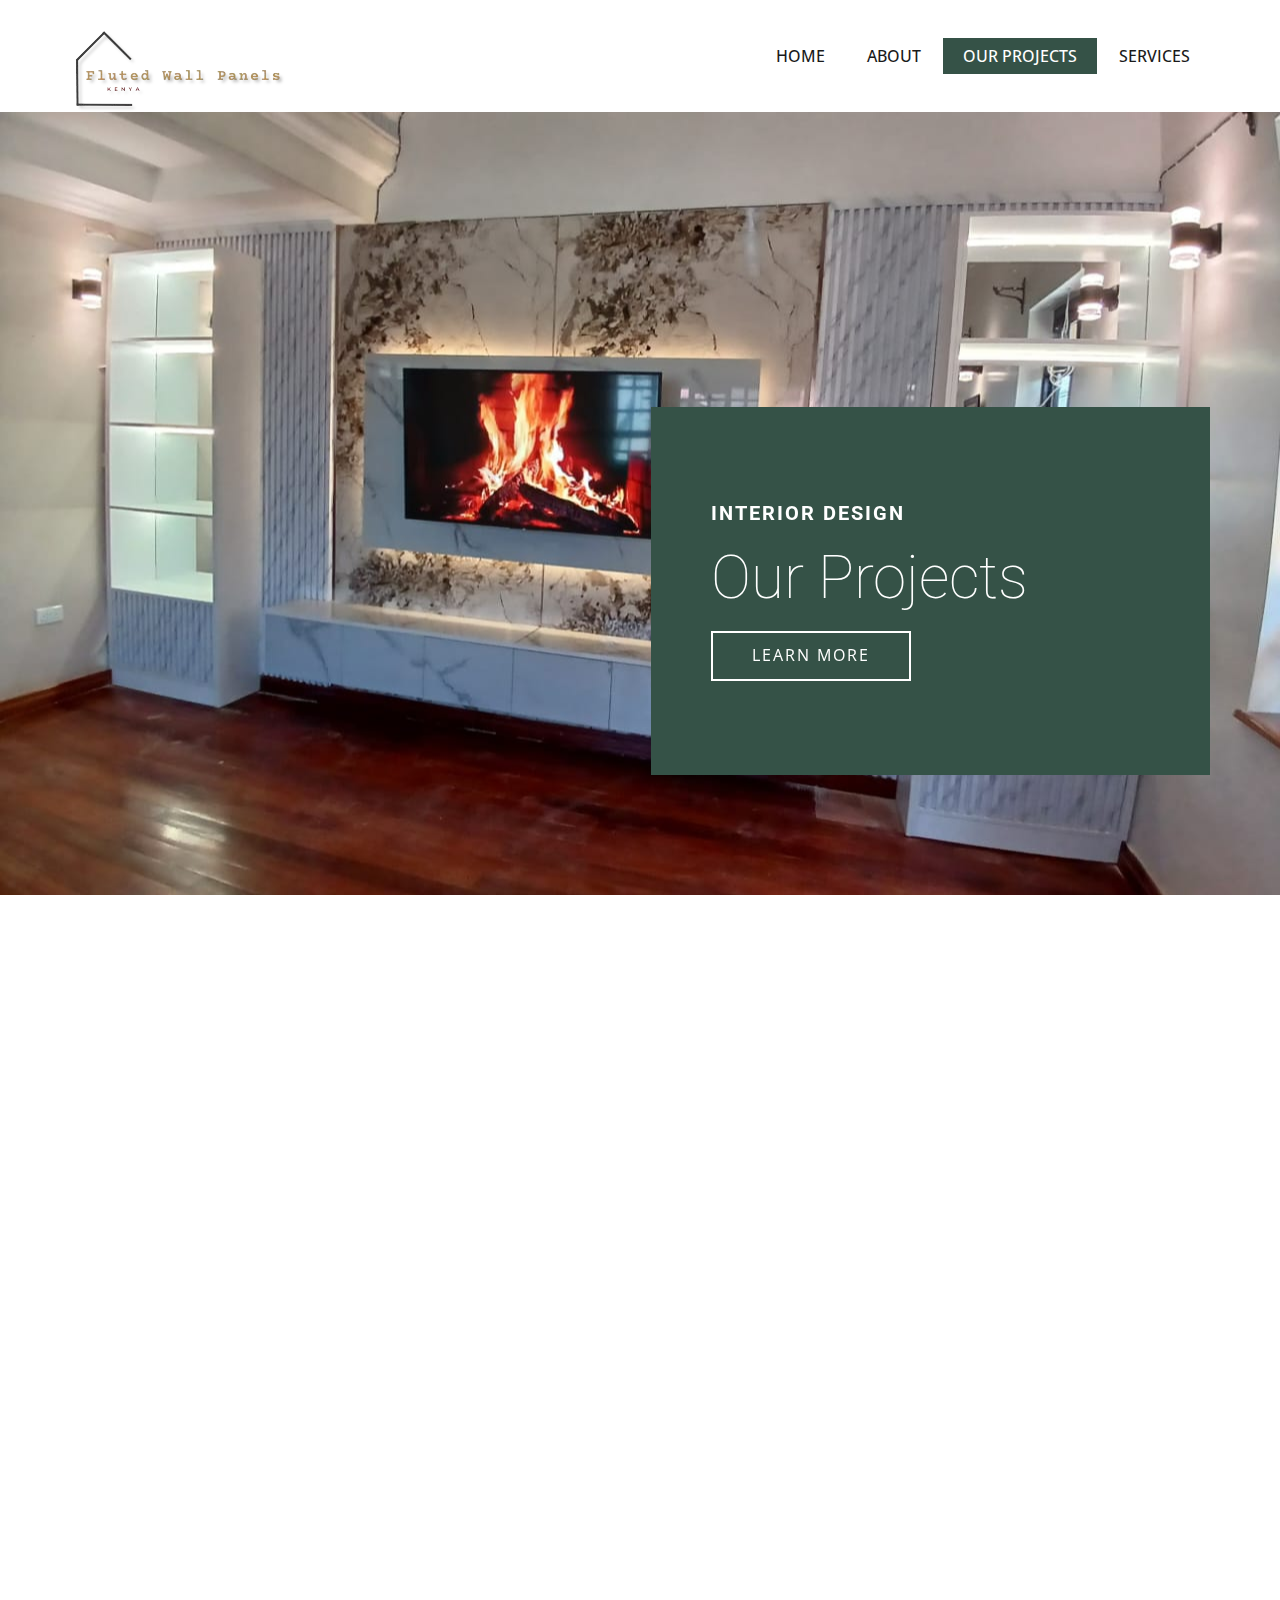
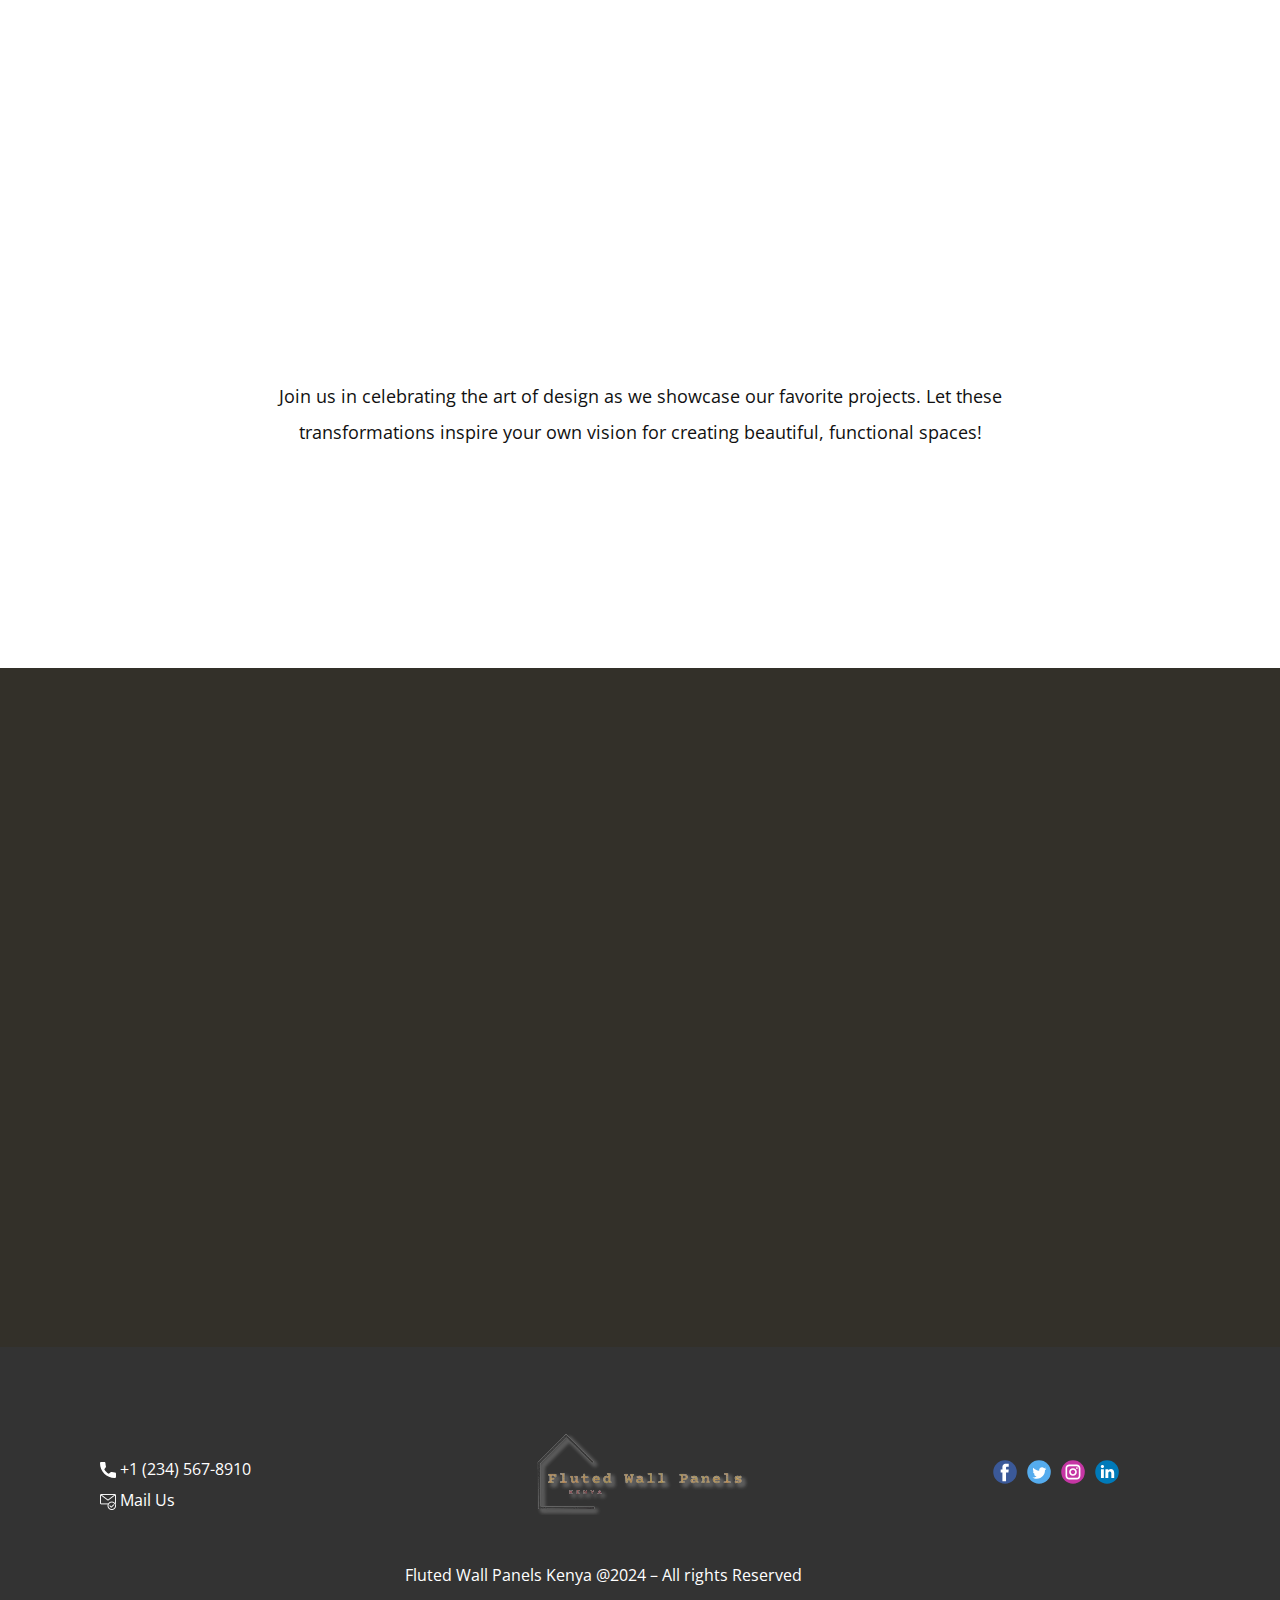
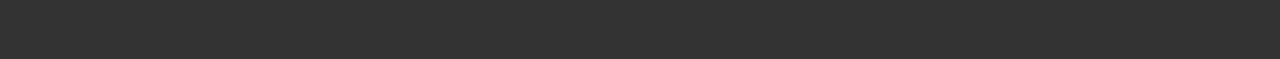
<file: Our-projects.html>
<!DOCTYPE html>
<html style="font-size: 16px;" lang="en"><head>
    <meta name="viewport" content="width=device-width, initial-scale=1.0">
    <meta charset="utf-8">
    <meta name="keywords" content="Our Projects">
    <meta name="description" content="">
    <title>Our projects</title>
    <link rel="stylesheet" href="panels.css" media="screen">
<link rel="stylesheet" href="Our-projects.css" media="screen">
    <script class="u-script" type="text/javascript" src="jquery.js" defer=""></script>
    <script class="u-script" type="text/javascript" src="panels.js" defer=""></script>
    <meta name="generator" content="Nelvin">
    <link id="u-theme-google-font" rel="stylesheet" href="https://fonts.googleapis.com/css?family=Roboto:100,100i,300,300i,400,400i,500,500i,700,700i,900,900i|Open+Sans:300,300i,400,400i,500,500i,600,600i,700,700i,800,800i">
    
    
    
    
    
    <script type="application/ld+json">{
		"@context": "http://schema.org",
		"@type": "Organization",
		"name": "",
		"logo": "images/Fluted_Wall_Panel__1_-removebg-preview.png",
		"sameAs": []
}</script>
    <meta name="theme-color" content="#355247">
    <meta property="og:title" content="Our projects">
    <meta property="og:type" content="website">
  <meta data-intl-tel-input-cdn-path="intlTelInput/"></head>
  <body data-path-to-root="./" data-include-products="false" class="u-body u-xl-mode" data-lang="en"><header class="u-clearfix u-header u-header" id="sec-4db7"><div class="u-clearfix u-sheet u-sheet-1">
        <a href="#" class="u-image u-logo u-image-1" data-image-width="217" data-image-height="86">
          <img src="images/Fluted_Wall_Panel__1_-removebg-preview.png" class="u-logo-image u-logo-image-1">
        </a>
        <nav class="u-menu u-menu-one-level u-offcanvas u-menu-1">
          <div class="menu-collapse" style="font-size: 1rem; letter-spacing: 0px; text-transform: uppercase; font-weight: 500;">
            <a class="u-button-style u-custom-active-color u-custom-border u-custom-border-color u-custom-color u-custom-hover-color u-custom-left-right-menu-spacing u-custom-padding-bottom u-custom-text-active-color u-custom-text-color u-custom-text-hover-color u-custom-top-bottom-menu-spacing u-nav-link u-text-active-palette-1-base u-text-hover-palette-2-base" href="#">
              <svg class="u-svg-link" viewBox="0 0 24 24"><use xlink:href="#menu-hamburger"></use></svg>
              <svg class="u-svg-content" version="1.1" id="menu-hamburger" viewBox="0 0 16 16" x="0px" y="0px" xmlns:xlink="http://www.w3.org/1999/xlink" xmlns="http://www.w3.org/2000/svg"><g><rect y="1" width="16" height="2"></rect><rect y="7" width="16" height="2"></rect><rect y="13" width="16" height="2"></rect>
</g></svg>
            </a>
          </div>
          <div class="u-custom-menu u-nav-container">
            <ul class="u-nav u-spacing-2 u-unstyled u-nav-1"><li class="u-nav-item"><a class="u-active-palette-1-base u-button-style u-hover-palette-2-base u-nav-link u-text-active-white u-text-grey-90 u-text-hover-white" href="./" style="padding: 10px 20px;">Home</a>
</li><li class="u-nav-item"><a class="u-active-palette-1-base u-button-style u-hover-palette-2-base u-nav-link u-text-active-white u-text-grey-90 u-text-hover-white" href="About.html" style="padding: 10px 20px;">About</a>
</li><li class="u-nav-item"><a class="u-active-palette-1-base u-button-style u-hover-palette-2-base u-nav-link u-text-active-white u-text-grey-90 u-text-hover-white" href="Our-projects.html" style="padding: 10px 20px;">Our projects</a>
</li><li class="u-nav-item"><a class="u-active-palette-1-base u-button-style u-hover-palette-2-base u-nav-link u-text-active-white u-text-grey-90 u-text-hover-white" href="Services.html" style="padding: 10px 20px;">Services</a>
</li></ul>
          </div>
          <div class="u-custom-menu u-nav-container-collapse">
            <div class="u-black u-container-style u-inner-container-layout u-opacity u-opacity-95 u-sidenav">
              <div class="u-inner-container-layout u-sidenav-overflow">
                <div class="u-menu-close"></div>
                <ul class="u-align-center u-nav u-popupmenu-items u-unstyled u-nav-2"><li class="u-nav-item"><a class="u-button-style u-nav-link" href="./">Home</a>
</li><li class="u-nav-item"><a class="u-button-style u-nav-link" href="About.html">About</a>
</li><li class="u-nav-item"><a class="u-button-style u-nav-link" href="Our-projects.html">Our projects</a>
</li><li class="u-nav-item"><a class="u-button-style u-nav-link" href="Services.html">Services</a>
</li></ul>
              </div>
            </div>
            <div class="u-black u-menu-overlay u-opacity u-opacity-70"></div>
          </div>
        </nav>
      </div></header>
    <section class="u-clearfix u-image u-section-1" id="carousel_30b2" data-image-width="1280" data-image-height="960">
      <div class="u-clearfix u-sheet u-sheet-1">
        <div class="u-align-left u-container-align-left u-container-style u-expanded-width-xs u-group u-palette-1-base u-shape-rectangle u-group-1" data-animation-name="customAnimationIn" data-animation-duration="1500" data-animation-delay="500">
          <div class="u-container-layout u-valign-middle u-container-layout-1">
            <h5 class="u-align-left u-text u-text-default u-text-1">Interior design<br>
            </h5>
            <h2 class="u-align-left u-text u-text-2">Our Projects</h2>
            <a href="#" class="u-active-white u-align-left u-border-2 u-border-white u-btn u-button-style u-hover-white u-none u-text-active-palette-1-base u-text-body-alt-color u-text-hover-palette-1-base u-btn-1" target="_blank">learn more</a>
          </div>
        </div>
      </div>
    </section>
    <section class="u-clearfix u-container-align-center-lg u-container-align-center-md u-container-align-center-xl u-container-align-left-sm u-container-align-left-xs u-section-2" id="carousel_681a">
      <div class="u-clearfix u-sheet u-sheet-1">
        <div class="data-layout-selected u-clearfix u-expanded-width u-gutter-20 u-layout-wrap u-layout-wrap-1">
          <div class="u-layout">
            <div class="u-layout-col">
              <div class="u-size-30">
                <div class="u-layout-row">
                  <div class="u-container-align-left u-container-style u-layout-cell u-shape-rectangle u-size-15 u-layout-cell-1" data-animation-name="customAnimationIn" data-animation-duration="1500" data-animation-delay="500">
                    <div class="u-container-layout u-valign-top u-container-layout-1">
                      <p class="u-align-left u-text u-text-default u-text-grey-40 u-text-1"> Beauty in a space is not just about aesthetics; it's about balance and proportion. At Fluted Wall Panels Kenya, we believe that our wall panels can elevate your interiors by achieving this harmony. With a focus on design and quality, we help you create spaces that reflect your style and enhance your everyday life. </p>
                    </div>
                  </div>
                  <div class="u-container-align-center u-container-style u-image u-layout-cell u-size-15 u-image-1" data-image-width="244" data-image-height="206" data-animation-name="customAnimationIn" data-animation-duration="1500" data-animation-delay="500">
                    <div class="u-container-layout u-container-layout-2"></div>
                  </div>
                  <div class="u-container-align-center u-container-style u-image u-layout-cell u-size-30 u-image-2" data-image-width="225" data-image-height="224" data-animation-name="customAnimationIn" data-animation-duration="1500" data-animation-delay="500">
                    <div class="u-container-layout u-container-layout-3"></div>
                  </div>
                </div>
              </div>
              <div class="u-size-30">
                <div class="u-layout-row">
                  <div class="u-container-align-center u-container-style u-image u-layout-cell u-size-30 u-image-3" data-image-width="225" data-image-height="225" data-animation-name="customAnimationIn" data-animation-duration="1500" data-animation-delay="500">
                    <div class="u-container-layout u-container-layout-4"></div>
                  </div>
                  <div class="u-container-align-center u-container-style u-image u-layout-cell u-size-15 u-image-4" data-image-width="260" data-image-height="194" data-animation-name="customAnimationIn" data-animation-duration="500" data-animation-delay="750">
                    <div class="u-container-layout u-container-layout-5"></div>
                  </div>
                  <div class="u-container-align-left u-container-style u-layout-cell u-shape-rectangle u-size-15 u-layout-cell-6" data-animation-name="customAnimationIn" data-animation-duration="1500" data-animation-delay="750">
                    <div class="u-container-layout u-container-layout-6">
                      <p class="u-align-left u-text u-text-default u-text-grey-40 u-text-2">There are many things that make a space beautiful. Balance and proportion. ​Many elements come together to make a space beautiful—balance, proportion, and thoughtful design. At Fluted Wall Panels Kenya, we create wall panels that harmonize these elements, bringing elegance and cohesion to every room</p>
                    </div>
                  </div>
                </div>
              </div>
            </div>
          </div>
        </div>
      </div>
    </section>
    <section class="u-align-center u-clearfix u-container-align-center u-palette-2-dark-3 u-valign-top-md u-section-3" id="carousel_73e7" data-animation-name="" data-animation-duration="0" data-animation-delay="0" data-animation-direction="">
      <div class="u-container-align-center u-container-style u-expanded-width u-group u-shape-rectangle u-white u-group-1">
        <div class="u-container-layout u-valign-top u-container-layout-1">
          <h2 class="u-align-center u-text u-text-default u-text-1" data-animation-name="customAnimationIn" data-animation-duration="1500">Our Projects</h2>
          <p class="u-align-center u-text u-text-2"> Join us in celebrating the art of design as we showcase our favorite projects. Let these transformations inspire your own vision for creating beautiful, functional spaces! </p>
        </div>
      </div>
      <div class="u-list u-list-1">
        <div class="u-repeater u-repeater-1">
          <div class="u-align-left u-container-align-left u-container-style u-image u-list-item u-repeater-item u-shading u-image-1" src="" data-image-width="1280" data-image-height="960" data-animation-name="customAnimationIn" data-animation-duration="1500" data-animation-delay="500">
            <div class="u-container-layout u-similar-container u-valign-middle u-container-layout-2">
              <div class="u-align-center u-black u-container-align-center u-container-style u-expanded-width u-group u-opacity u-opacity-40 u-group-2" data-animation-name="" data-animation-duration="0" data-animation-delay="0" data-animation-direction="">
                <div class="u-container-layout u-valign-middle u-container-layout-3">
                  <h6 class="u-text u-text-body-alt-color u-text-3">
                    <br> Residential Transformations
                  </h6>
                </div>
              </div>
            </div>
          </div>
          <div class="u-align-left u-container-align-left u-container-style u-image u-list-item u-repeater-item u-shading u-image-2" src="" data-image-width="1280" data-image-height="963" data-animation-name="customAnimationIn" data-animation-duration="1500" data-animation-delay="500">
            <div class="u-container-layout u-similar-container u-valign-middle u-container-layout-4">
              <div class="u-align-center u-black u-container-align-center u-container-style u-expanded-width u-group u-opacity u-opacity-40 u-group-3" data-animation-name="" data-animation-duration="0" data-animation-delay="0" data-animation-direction="">
                <div class="u-container-layout u-valign-middle u-container-layout-5">
                  <h6 class="u-text u-text-body-alt-color u-text-4"> Custom Installations</h6>
                </div>
              </div>
            </div>
          </div>
          <div class="u-align-left u-container-align-left u-container-style u-image u-list-item u-repeater-item u-shading u-image-3" src="" data-image-width="1280" data-image-height="960" data-animation-name="customAnimationIn" data-animation-duration="1500" data-animation-delay="500">
            <div class="u-container-layout u-similar-container u-valign-middle u-container-layout-6">
              <div class="u-align-center u-black u-container-align-center u-container-style u-expanded-width u-group u-opacity u-opacity-40 u-group-4" data-animation-name="" data-animation-duration="0" data-animation-delay="0" data-animation-direction="">
                <div class="u-container-layout u-valign-middle u-container-layout-7">
                  <h6 class="u-text u-text-body-alt-color u-text-5"> Creative Feature Walls</h6>
                </div>
              </div>
            </div>
          </div>
          <div class="u-align-left u-container-align-left u-container-style u-image u-list-item u-repeater-item u-shading u-image-4" src="" data-image-width="224" data-image-height="224" data-animation-name="customAnimationIn" data-animation-duration="1500" data-animation-delay="750">
            <div class="u-container-layout u-similar-container u-valign-middle u-container-layout-8">
              <div class="u-align-center u-black u-container-align-center u-container-style u-expanded-width u-group u-opacity u-opacity-40 u-group-5" data-animation-name="" data-animation-duration="0" data-animation-delay="0" data-animation-direction="">
                <div class="u-container-layout u-valign-middle u-container-layout-9">
                  <h6 class="u-text u-text-body-alt-color u-text-6"> Sustainable Designs</h6>
                </div>
              </div>
            </div>
          </div>
          <div class="u-align-left u-container-align-left u-container-style u-image u-list-item u-repeater-item u-shading u-image-5" src="" data-image-width="1280" data-image-height="960" data-animation-name="customAnimationIn" data-animation-duration="1500" data-animation-delay="750">
            <div class="u-container-layout u-similar-container u-valign-middle u-container-layout-10">
              <div class="u-align-center u-black u-container-align-center u-container-style u-expanded-width u-group u-opacity u-opacity-40 u-group-6" data-animation-name="" data-animation-duration="0" data-animation-delay="0" data-animation-direction="">
                <div class="u-container-layout u-valign-middle u-container-layout-11">
                  <h6 class="u-text u-text-body-alt-color u-text-7"> Collaborative Designs</h6>
                </div>
              </div>
            </div>
          </div>
          <div class="u-align-left u-container-align-left u-container-style u-image u-list-item u-repeater-item u-shading u-image-6" src="" data-image-width="225" data-image-height="225" data-animation-name="customAnimationIn" data-animation-duration="1500" data-animation-delay="750">
            <div class="u-container-layout u-similar-container u-valign-middle u-container-layout-12">
              <div class="u-align-center u-black u-container-align-center u-container-style u-expanded-width u-group u-opacity u-opacity-40 u-group-7" data-animation-name="" data-animation-duration="0" data-animation-delay="0" data-animation-direction="">
                <div class="u-container-layout u-valign-middle u-container-layout-13">
                  <h6 class="u-text u-text-body-alt-color u-text-8"> Acoustic Solutions</h6>
                </div>
              </div>
            </div>
          </div>
        </div>
      </div>
    </section>
    <footer class="u-clearfix u-footer u-grey-80" id="sec-ed89"><div class="u-clearfix u-sheet u-sheet-1">
      <div class="data-layout-selected u-clearfix u-expanded-width u-gutter-30 u-layout-wrap u-layout-wrap-1">
        <div class="u-gutter-0 u-layout" style="">
          <div class="u-layout-row" style="">
            <div class="u-align-center-sm u-align-center-xs u-align-left-md u-align-left-xl u-container-style u-layout-cell u-left-cell u-size-20 u-size-30-md u-layout-cell-1">
              <div class="u-container-layout u-container-layout-1">
                <a href="#" class="u-active-none u-border-none u-btn u-btn-rectangle u-button-style u-hover-none u-none u-btn-1"><span class="u-icon"><svg class="u-svg-content" viewBox="0 0 405.333 405.333" x="0px" y="0px" style="width: 1em; height: 1em;"><path d="M373.333,266.88c-25.003,0-49.493-3.904-72.704-11.563c-11.328-3.904-24.192-0.896-31.637,6.699l-46.016,34.752    c-52.8-28.181-86.592-61.952-114.389-114.368l33.813-44.928c8.512-8.512,11.563-20.971,7.915-32.64    C142.592,81.472,138.667,56.96,138.667,32c0-17.643-14.357-32-32-32H32C14.357,0,0,14.357,0,32    c0,205.845,167.488,373.333,373.333,373.333c17.643,0,32-14.357,32-32V298.88C405.333,281.237,390.976,266.88,373.333,266.88z"></path></svg></span>&nbsp;+1 (234) 567-8910
                </a>
                <p class="u-text u-text-default u-text-1">
                  <span style="font-weight: 700;"></span><span class="u-file-icon u-icon u-text-white"><img src="images/1015890-9f1099eb.png" alt="" style=""></span>
                  <span style="font-weight: 700;">&nbsp;</span>Mail Us
                </p>
              </div>
            </div>
            <div class="u-align-center-sm u-align-right-md u-container-style u-layout-cell u-size-20 u-size-30-md u-layout-cell-2">
              <div class="u-container-layout u-valign-middle u-container-layout-2">
                <a href="#" class="u-image u-logo u-image-1" data-image-width="217" data-image-height="86">
                  <img src="images/Fluted_Wall_Panel__1_-removebg-preview.png" class="u-logo-image u-logo-image-1">
                </a>
              </div>
            </div>
            <div class="u-align-center-sm u-align-center-xs u-align-left-md u-align-right-lg u-align-right-xl u-container-style u-layout-cell u-right-cell u-size-20 u-size-30-md u-layout-cell-3">
              <div class="u-container-layout u-valign-middle u-container-layout-3">
                <div class="u-social-icons u-spacing-10 u-social-icons-1">
                  <a class="u-social-url" title="facebook" target="_blank" href=""><span class="u-icon u-social-facebook u-social-icon u-icon-3"><svg class="u-svg-link" preserveAspectRatio="xMidYMin slice" viewBox="0 0 112 112" style=""><use xlink:href="#svg-3040"></use></svg><svg class="u-svg-content" viewBox="0 0 112 112" x="0" y="0" id="svg-3040"><circle fill="currentColor" cx="56.1" cy="56.1" r="55"></circle><path fill="#FFFFFF" d="M73.5,31.6h-9.1c-1.4,0-3.6,0.8-3.6,3.9v8.5h12.6L72,58.3H60.8v40.8H43.9V58.3h-8V43.9h8v-9.2
    c0-6.7,3.1-17,17-17h12.5v13.9H73.5z"></path></svg></span>
                  </a>
                  <a class="u-social-url" title="twitter" target="_blank" href=""><span class="u-icon u-social-icon u-social-twitter u-icon-4"><svg class="u-svg-link" preserveAspectRatio="xMidYMin slice" viewBox="0 0 112 112" style=""><use xlink:href="#svg-cd01"></use></svg><svg class="u-svg-content" viewBox="0 0 112 112" x="0" y="0" id="svg-cd01"><circle fill="currentColor" class="st0" cx="56.1" cy="56.1" r="55"></circle><path fill="#FFFFFF" d="M83.8,47.3c0,0.6,0,1.2,0,1.7c0,17.7-13.5,38.2-38.2,38.2C38,87.2,31,85,25,81.2c1,0.1,2.1,0.2,3.2,0.2
    c6.3,0,12.1-2.1,16.7-5.7c-5.9-0.1-10.8-4-12.5-9.3c0.8,0.2,1.7,0.2,2.5,0.2c1.2,0,2.4-0.2,3.5-0.5c-6.1-1.2-10.8-6.7-10.8-13.1
    c0-0.1,0-0.1,0-0.2c1.8,1,3.9,1.6,6.1,1.7c-3.6-2.4-6-6.5-6-11.2c0-2.5,0.7-4.8,1.8-6.7c6.6,8.1,16.5,13.5,27.6,14
    c-0.2-1-0.3-2-0.3-3.1c0-7.4,6-13.4,13.4-13.4c3.9,0,7.3,1.6,9.8,4.2c3.1-0.6,5.9-1.7,8.5-3.3c-1,3.1-3.1,5.8-5.9,7.4
    c2.7-0.3,5.3-1,7.7-2.1C88.7,43,86.4,45.4,83.8,47.3z"></path></svg></span>
                  </a>
                  <a class="u-social-url" title="instagram" target="_blank" href=""><span class="u-icon u-social-icon u-social-instagram u-icon-5"><svg class="u-svg-link" preserveAspectRatio="xMidYMin slice" viewBox="0 0 112 112" style=""><use xlink:href="#svg-ca50"></use></svg><svg class="u-svg-content" viewBox="0 0 112 112" x="0" y="0" id="svg-ca50"><circle fill="currentColor" cx="56.1" cy="56.1" r="55"></circle><path fill="#FFFFFF" d="M55.9,38.2c-9.9,0-17.9,8-17.9,17.9C38,66,46,74,55.9,74c9.9,0,17.9-8,17.9-17.9C73.8,46.2,65.8,38.2,55.9,38.2
    z M55.9,66.4c-5.7,0-10.3-4.6-10.3-10.3c-0.1-5.7,4.6-10.3,10.3-10.3c5.7,0,10.3,4.6,10.3,10.3C66.2,61.8,61.6,66.4,55.9,66.4z"></path><path fill="#FFFFFF" d="M74.3,33.5c-2.3,0-4.2,1.9-4.2,4.2s1.9,4.2,4.2,4.2s4.2-1.9,4.2-4.2S76.6,33.5,74.3,33.5z"></path><path fill="#FFFFFF" d="M73.1,21.3H38.6c-9.7,0-17.5,7.9-17.5,17.5v34.5c0,9.7,7.9,17.6,17.5,17.6h34.5c9.7,0,17.5-7.9,17.5-17.5V38.8
    C90.6,29.1,82.7,21.3,73.1,21.3z M83,73.3c0,5.5-4.5,9.9-9.9,9.9H38.6c-5.5,0-9.9-4.5-9.9-9.9V38.8c0-5.5,4.5-9.9,9.9-9.9h34.5
    c5.5,0,9.9,4.5,9.9,9.9V73.3z"></path></svg></span>
                  </a>
                  <a class="u-social-url" title="linkedin" target="_blank" href=""><span class="u-icon u-social-icon u-social-linkedin u-icon-6"><svg class="u-svg-link" preserveAspectRatio="xMidYMin slice" viewBox="0 0 112 112" style=""><use xlink:href="#svg-5d88"></use></svg><svg class="u-svg-content" viewBox="0 0 112 112" x="0" y="0" id="svg-5d88"><circle fill="currentColor" cx="56.1" cy="56.1" r="55"></circle><path fill="#FFFFFF" d="M41.3,83.7H27.9V43.4h13.4V83.7z M34.6,37.9L34.6,37.9c-4.6,0-7.5-3.1-7.5-7c0-4,3-7,7.6-7s7.4,3,7.5,7
    C42.2,34.8,39.2,37.9,34.6,37.9z M89.6,83.7H76.2V62.2c0-5.4-1.9-9.1-6.8-9.1c-3.7,0-5.9,2.5-6.9,4.9c-0.4,0.9-0.4,2.1-0.4,3.3v22.5
    H48.7c0,0,0.2-36.5,0-40.3h13.4v5.7c1.8-2.7,5-6.7,12.1-6.7c8.8,0,15.4,5.8,15.4,18.1V83.7z"></path></svg></span>
                  </a>
                </div>
              </div>
            </div>
          </div>
        </div>
      </div>
      <p class="u-text u-text-default-lg u-text-default-md u-text-default-sm u-text-default-xl u-text-2"> Fluted Wall Panels Kenya @2024 – All rights Reserved</p>
    </div></footer>  
</body></html>
</file>
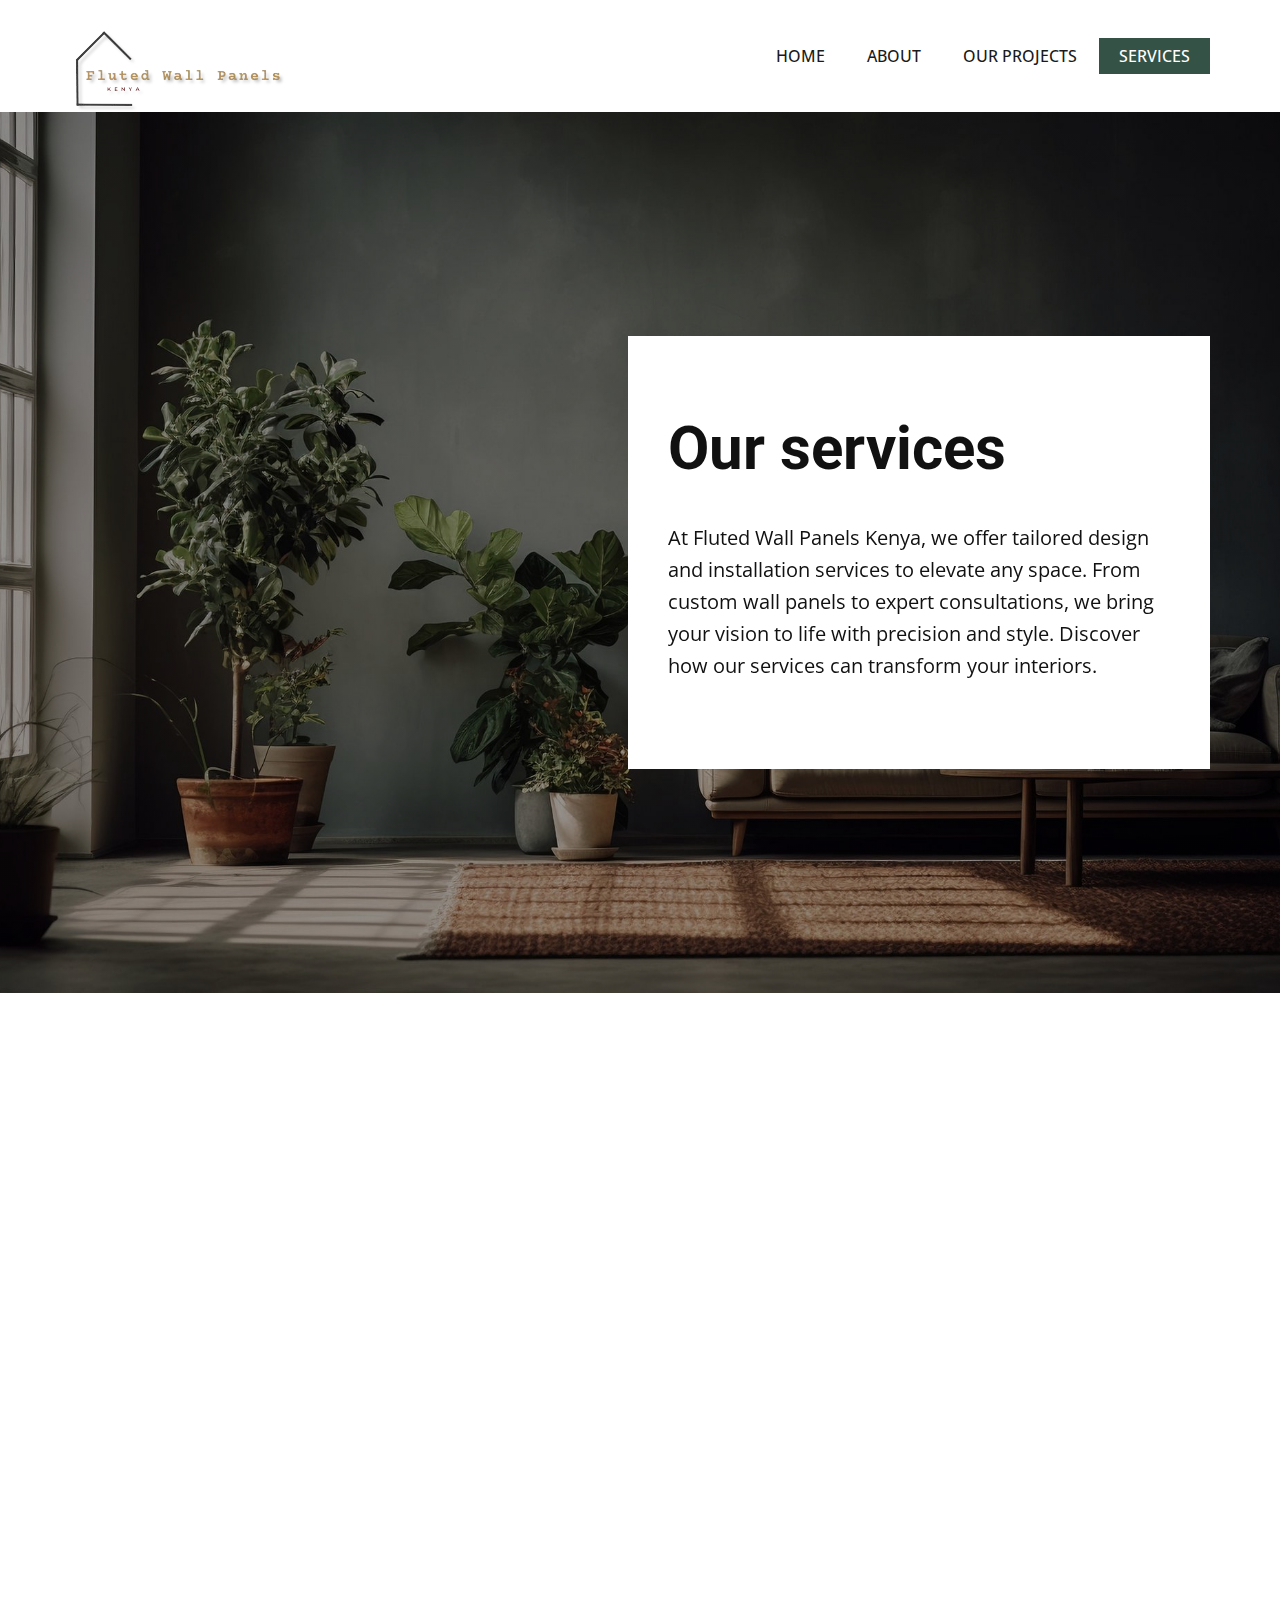
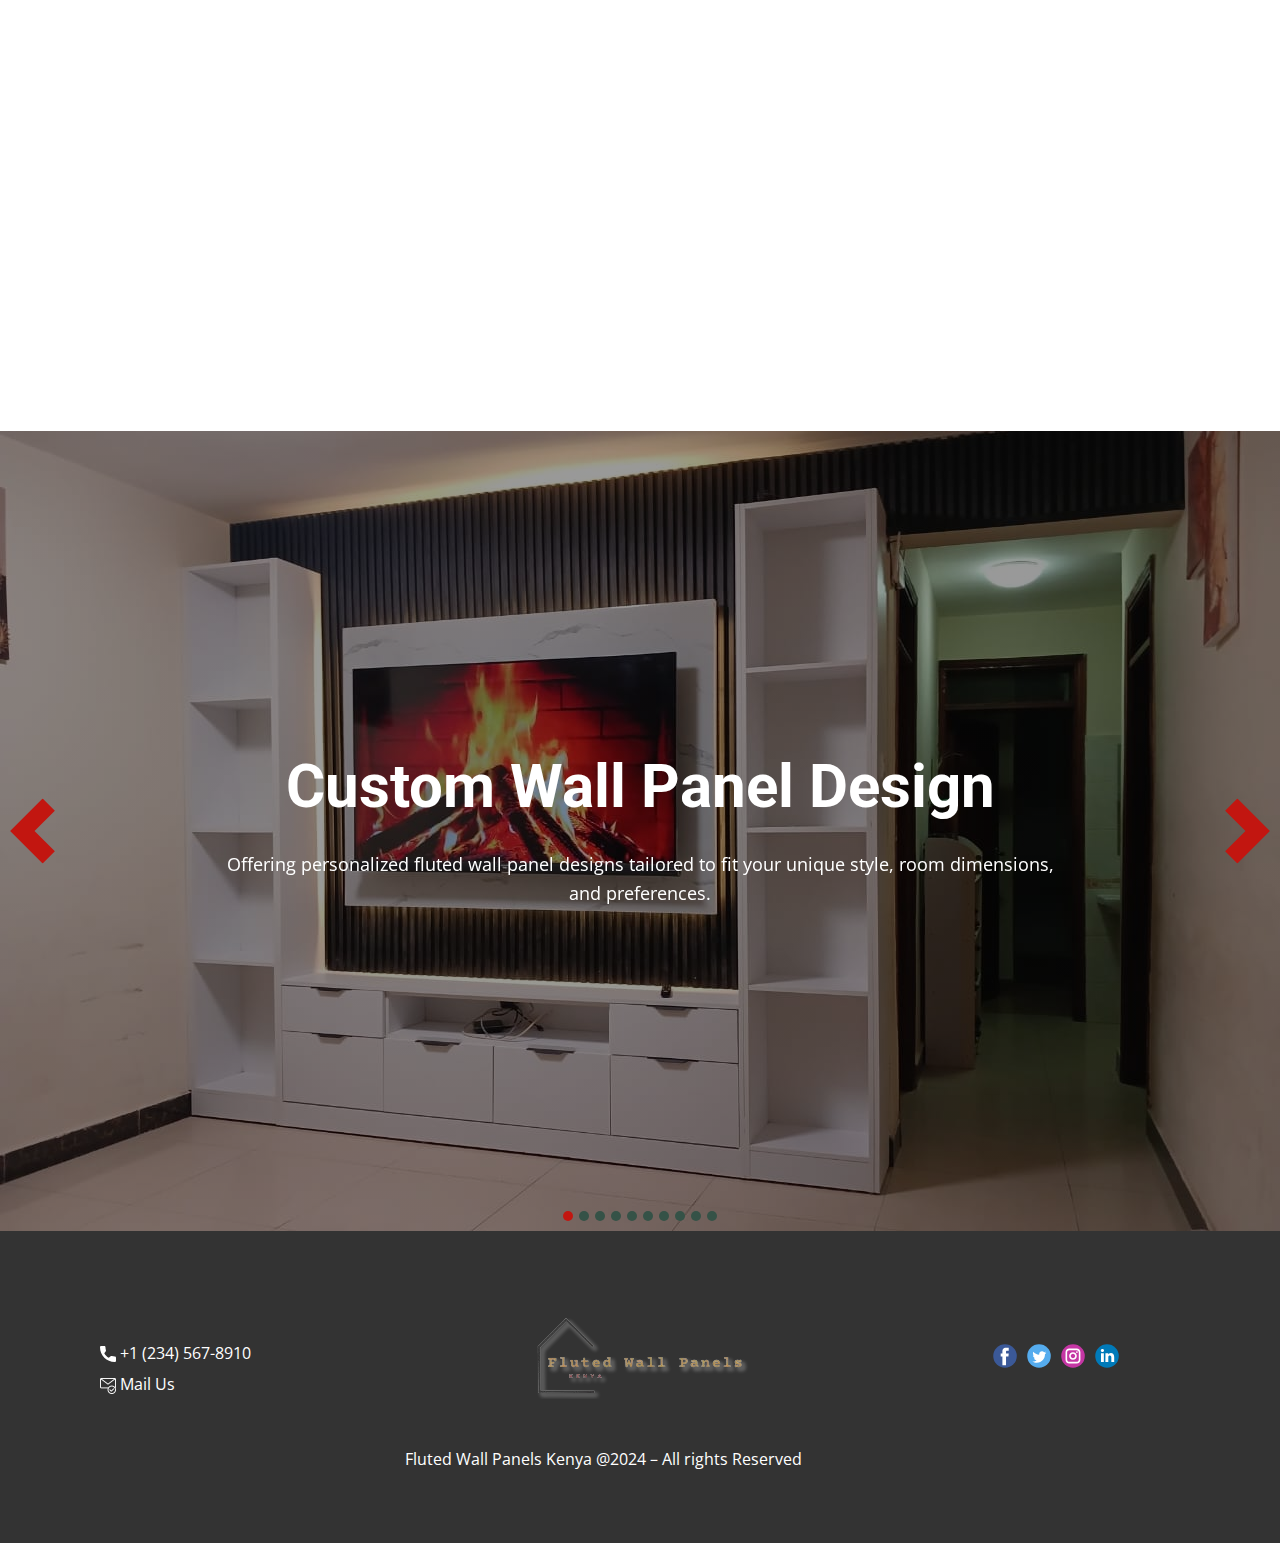
<file: Services.html>
<!DOCTYPE html>
<html style="font-size: 16px;" lang="en"><head>
    <meta name="viewport" content="width=device-width, initial-scale=1.0">
    <meta charset="utf-8">
    <meta name="keywords" content="Our services">
    <meta name="description" content="">
    <title>Services</title>
    <link rel="stylesheet" href="panels.css" media="screen">
<link rel="stylesheet" href="Services.css" media="screen">
    <script class="u-script" type="text/javascript" src="jquery.js" defer=""></script>
    <script class="u-script" type="text/javascript" src="panels.js" defer=""></script>
    <meta name="generator" content="Nelvin">
    <link id="u-theme-google-font" rel="stylesheet" href="https://fonts.googleapis.com/css?family=Roboto:100,100i,300,300i,400,400i,500,500i,700,700i,900,900i|Open+Sans:300,300i,400,400i,500,500i,600,600i,700,700i,800,800i">
    
    
    
    
    
    <script type="application/ld+json">{
		"@context": "http://schema.org",
		"@type": "Organization",
		"name": "",
		"logo": "images/Fluted_Wall_Panel__1_-removebg-preview.png",
		"sameAs": []
}</script>
    <meta name="theme-color" content="#355247">
    <meta property="og:title" content="Services">
    <meta property="og:type" content="website">
  <meta data-intl-tel-input-cdn-path="intlTelInput/"></head>
  <body data-path-to-root="./" data-include-products="false" class="u-body u-xl-mode" data-lang="en"><header class="u-clearfix u-header u-header" id="sec-4db7"><div class="u-clearfix u-sheet u-sheet-1">
        <a href="#" class="u-image u-logo u-image-1" data-image-width="217" data-image-height="86">
          <img src="images/Fluted_Wall_Panel__1_-removebg-preview.png" class="u-logo-image u-logo-image-1">
        </a>
        <nav class="u-menu u-menu-one-level u-offcanvas u-menu-1">
          <div class="menu-collapse" style="font-size: 1rem; letter-spacing: 0px; text-transform: uppercase; font-weight: 500;">
            <a class="u-button-style u-custom-active-color u-custom-border u-custom-border-color u-custom-color u-custom-hover-color u-custom-left-right-menu-spacing u-custom-padding-bottom u-custom-text-active-color u-custom-text-color u-custom-text-hover-color u-custom-top-bottom-menu-spacing u-nav-link u-text-active-palette-1-base u-text-hover-palette-2-base" href="#">
              <svg class="u-svg-link" viewBox="0 0 24 24"><use xlink:href="#menu-hamburger"></use></svg>
              <svg class="u-svg-content" version="1.1" id="menu-hamburger" viewBox="0 0 16 16" x="0px" y="0px" xmlns:xlink="http://www.w3.org/1999/xlink" xmlns="http://www.w3.org/2000/svg"><g><rect y="1" width="16" height="2"></rect><rect y="7" width="16" height="2"></rect><rect y="13" width="16" height="2"></rect>
</g></svg>
            </a>
          </div>
          <div class="u-custom-menu u-nav-container">
            <ul class="u-nav u-spacing-2 u-unstyled u-nav-1"><li class="u-nav-item"><a class="u-active-palette-1-base u-button-style u-hover-palette-2-base u-nav-link u-text-active-white u-text-grey-90 u-text-hover-white" href="./" style="padding: 10px 20px;">Home</a>
</li><li class="u-nav-item"><a class="u-active-palette-1-base u-button-style u-hover-palette-2-base u-nav-link u-text-active-white u-text-grey-90 u-text-hover-white" href="About.html" style="padding: 10px 20px;">About</a>
</li><li class="u-nav-item"><a class="u-active-palette-1-base u-button-style u-hover-palette-2-base u-nav-link u-text-active-white u-text-grey-90 u-text-hover-white" href="Our-projects.html" style="padding: 10px 20px;">Our projects</a>
</li><li class="u-nav-item"><a class="u-active-palette-1-base u-button-style u-hover-palette-2-base u-nav-link u-text-active-white u-text-grey-90 u-text-hover-white" href="Services.html" style="padding: 10px 20px;">Services</a>
</li></ul>
          </div>
          <div class="u-custom-menu u-nav-container-collapse">
            <div class="u-black u-container-style u-inner-container-layout u-opacity u-opacity-95 u-sidenav">
              <div class="u-inner-container-layout u-sidenav-overflow">
                <div class="u-menu-close"></div>
                <ul class="u-align-center u-nav u-popupmenu-items u-unstyled u-nav-2"><li class="u-nav-item"><a class="u-button-style u-nav-link" href="./">Home</a>
</li><li class="u-nav-item"><a class="u-button-style u-nav-link" href="About.html">About</a>
</li><li class="u-nav-item"><a class="u-button-style u-nav-link" href="Our-projects.html">Our projects</a>
</li><li class="u-nav-item"><a class="u-button-style u-nav-link" href="Services.html">Services</a>
</li></ul>
              </div>
            </div>
            <div class="u-black u-menu-overlay u-opacity u-opacity-70"></div>
          </div>
        </nav>
      </div></header>
    <section class="skrollable u-clearfix u-container-align-right-lg u-container-align-right-md u-container-align-right-xl u-image u-shading u-uploaded-video u-section-1" id="sec-2e39" data-image-width="1980" data-image-height="1320">
      <div class="u-clearfix u-sheet u-valign-middle u-sheet-1">
        <div class="u-align-center u-container-align-center u-container-align-left u-container-style u-group u-white u-group-1" data-animation-name="customAnimationIn" data-animation-duration="1500" data-animation-delay="500">
          <div class="u-container-layout u-container-layout-1">
            <h1 class="u-align-left u-text u-text-1">Our services</h1>
            <p class="u-align-left u-large-text u-text u-text-variant u-text-2"> At Fluted Wall Panels Kenya, we offer tailored design and installation services to elevate any space. From custom wall panels to expert consultations, we bring your vision to life with precision and style. Discover how our services can transform your interiors. </p>
          </div>
        </div>
      </div>
    </section>
    <section class="u-clearfix u-container-align-center u-section-2" id="carousel_c581">
      <div class="u-clearfix u-sheet u-valign-middle u-sheet-1">
        <div class="custom-expanded data-layout-selected u-clearfix u-gutter-22 u-layout-wrap u-layout-wrap-1">
          <div class="u-layout">
            <div class="u-layout-col">
              <div class="u-size-30">
                <div class="u-layout-row">
                  <div class="u-container-align-left u-container-style u-layout-cell u-size-30 u-layout-cell-1" data-animation-name="customAnimationIn" data-animation-duration="1500" data-animation-delay="500">
                    <div class="u-container-layout u-valign-top u-container-layout-1">
                      <h2 class="u-align-left u-text u-text-default u-text-1"> We are sensory-led interior design studio in Kenya</h2>
                    </div>
                  </div>
                  <div class="u-align-left u-container-align-left u-container-style u-layout-cell u-size-30 u-layout-cell-2" data-animation-name="customAnimationIn" data-animation-duration="1500" data-animation-delay="0">
                    <div class="u-container-layout u-container-layout-2">
                      <p class="u-align-left u-text u-text-default u-text-2"> We embark on each design with a unique approach and fresh outlook, delivering tailor-made interiors which reflect our clients’ personality, lifestyle and values. At Fluted Wall Panels Kenya, our designs blend texture, color, and proportion to enhance comfort and elevate well-being in every environment. </p>
                    </div>
                  </div>
                </div>
              </div>
              <div class="u-size-30">
                <div class="u-layout-row">
                  <div class="u-container-align-center u-container-style u-image u-layout-cell u-size-60 u-image-1" data-image-width="1700" data-image-height="953" data-animation-name="flipIn" data-animation-duration="1500" data-animation-delay="1000" data-animation-direction="X">
                    <div class="u-container-layout u-container-layout-3"></div>
                  </div>
                </div>
              </div>
            </div>
          </div>
        </div>
      </div>
    </section>
    <section class="u-carousel u-slide u-block-1ce0-1" id="carousel_924b" data-interval="5000" data-u-ride="carousel">
      <ol class="u-absolute-hcenter u-carousel-indicators u-block-1ce0-2">
        <li data-u-target="#carousel_924b" class="u-active u-active-custom-color-2 u-hover-palette-3-dark-1 u-palette-1-base u-shape-circle" data-u-slide-to="0" style="background-image: none; width: 10px; height: 10px;"></li>
        <li data-u-target="#carousel_924b" class="u-active-custom-color-2 u-hover-palette-3-dark-1 u-palette-1-base u-shape-circle" data-u-slide-to="1" style="background-image: none; width: 10px; height: 10px;"></li>
        <li data-u-target="#carousel_924b" class="u-active-custom-color-2 u-hover-palette-3-dark-1 u-palette-1-base u-shape-circle" data-u-slide-to="2" style="background-image: none; width: 10px; height: 10px;"></li>
        <li data-u-target="#carousel_924b" class="u-active-custom-color-2 u-hover-palette-3-dark-1 u-palette-1-base u-shape-circle" data-u-slide-to="3" style="background-image: none; width: 10px; height: 10px;"></li>
        <li data-u-target="#carousel_924b" class="u-active-custom-color-2 u-hover-palette-3-dark-1 u-palette-1-base u-shape-circle" data-u-slide-to="4" style="background-image: none; width: 10px; height: 10px;"></li>
        <li data-u-target="#carousel_924b" class="u-active-custom-color-2 u-hover-palette-3-dark-1 u-palette-1-base u-shape-circle" data-u-slide-to="5" style="background-image: none; width: 10px; height: 10px;"></li>
        <li data-u-target="#carousel_924b" class="u-active-custom-color-2 u-hover-palette-3-dark-1 u-palette-1-base u-shape-circle" data-u-slide-to="6" style="background-image: none; width: 10px; height: 10px;"></li>
        <li data-u-target="#carousel_924b" class="u-active-custom-color-2 u-hover-palette-3-dark-1 u-palette-1-base u-shape-circle" data-u-slide-to="7" style="background-image: none; width: 10px; height: 10px;"></li>
        <li data-u-target="#carousel_924b" class="u-active-custom-color-2 u-hover-palette-3-dark-1 u-palette-1-base u-shape-circle" data-u-slide-to="8" style="background-image: none; width: 10px; height: 10px;"></li>
        <li data-u-target="#carousel_924b" class="u-active-custom-color-2 u-hover-palette-3-dark-1 u-palette-1-base u-shape-circle" data-u-slide-to="9" style="background-image: none; width: 10px; height: 10px;"></li>
      </ol>
      <div class="u-carousel-inner" role="listbox">
        <div class="u-active u-align-center u-carousel-item u-clearfix u-container-align-center u-image u-shading u-section-3-1" data-image-width="1280" data-image-height="960">
          <div class="u-clearfix u-sheet u-valign-middle u-sheet-1">
            <h1 class="u-align-center u-text u-text-default u-title u-text-1"> Custom Wall Panel Design </h1>
            <p class="u-align-center u-large-text u-text u-text-variant u-text-2"> Offering personalized fluted wall panel designs tailored to fit your unique style, room dimensions, and preferences.</p>
          </div>
        </div>
        <div class="u-align-center u-carousel-item u-clearfix u-container-align-center u-image u-shading u-section-3-2" data-image-width="260" data-image-height="194">
          <div class="u-clearfix u-sheet u-valign-middle u-sheet-1">
            <h1 class="u-align-center u-text u-text-default u-title u-text-1"> Interior Design Consultation</h1>
            <p class="u-align-center u-large-text u-text u-text-variant u-text-2"> Expert consultations to help you choose the best colors, textures, and patterns that harmonize with your space.</p>
          </div>
        </div>
        <div class="u-align-center u-carousel-item u-clearfix u-container-align-center u-image u-shading u-section-3-3" data-image-width="1280" data-image-height="960">
          <div class="u-clearfix u-sheet u-valign-middle u-sheet-1">
            <h1 class="u-align-center u-text u-text-default u-title u-text-1"> 3D Visualization &amp; Mockups</h1>
            <p class="u-align-center u-large-text u-text u-text-variant u-text-2"> See your project come to life before installation with our real-time 3D visualization tool, allowing you to explore various design options and layouts.</p>
          </div>
        </div>
        <div class="u-align-center u-carousel-item u-clearfix u-container-align-center u-image u-shading u-section-3-4" data-image-width="1280" data-image-height="960">
          <div class="u-clearfix u-sheet u-valign-middle u-sheet-1">
            <h1 class="u-align-center u-text u-text-default u-title u-text-1"> Professional Installation<span style="font-weight: 700;"></span>
            </h1>
            <p class="u-align-center u-text u-text-2">Skilled and efficient installation services to ensure seamless, flawless integration of wall panels in your space.</p>
          </div>
        </div>
        <div class="u-align-center u-carousel-item u-clearfix u-container-align-center u-image u-shading u-section-3-5" data-image-width="2560" data-image-height="1920">
          <div class="u-clearfix u-sheet u-valign-middle u-sheet-1">
            <h1 class="u-align-center u-text u-text-default u-title u-text-1"> Acoustic Panel Solutions</h1>
            <p class="u-align-center u-large-text u-text u-text-variant u-text-2"> Specialized wall panels designed to enhance sound quality in spaces like offices, recording studios, and entertainment rooms.</p>
          </div>
        </div>
        <div class="u-align-center u-carousel-item u-clearfix u-container-align-center u-image u-shading u-section-3-6" data-image-width="1280" data-image-height="960">
          <div class="u-clearfix u-sheet u-valign-middle u-sheet-1">
            <h1 class="u-align-center u-text u-text-default u-title u-text-1"> Maintenance &amp; Repairs</h1>
            <p class="u-align-center u-large-text u-text u-text-variant u-text-2"> Ongoing care for your wall panels, including routine maintenance, cleaning tips, and repair services to keep them looking pristine.</p>
          </div>
        </div>
        <div class="u-align-center u-carousel-item u-clearfix u-container-align-center u-image u-shading u-section-3-7" data-image-width="1280" data-image-height="720">
          <div class="u-clearfix u-sheet u-valign-middle u-sheet-1">
            <h1 class="u-align-center u-text u-text-default u-title u-text-1"> Sustainable Options</h1>
            <p class="u-align-center u-large-text u-text u-text-variant u-text-2"> Eco-friendly material options for environmentally-conscious projects, with guidance on sustainable design choices.</p>
          </div>
        </div>
        <div class="u-align-center u-carousel-item u-clearfix u-container-align-center u-image u-shading u-section-3-8" data-image-width="296" data-image-height="170">
          <div class="u-clearfix u-sheet u-sheet-1">
            <h1 class="u-align-center u-text u-text-default u-title u-text-1"> Commercial Projects</h1>
            <p class="u-align-center u-large-text u-text u-text-variant u-text-2"> Comprehensive design and installation services for offices, restaurants, hotels, and other commercial spaces to create inviting, stylish environments.</p>
          </div>
        </div>
        <div class="u-align-center u-carousel-item u-clearfix u-container-align-center u-image u-shading u-section-3-9" data-image-width="275" data-image-height="183">
          <div class="u-clearfix u-sheet u-valign-middle u-sheet-1">
            <h1 class="u-align-center u-text u-text-default u-title u-text-1"> Renovation &amp; Retrofitting</h1>
            <p class="u-align-center u-large-text u-text u-text-variant u-text-2"> Transform and update existing interiors with our wall panel solutions, perfect for breathing new life into older spaces.</p>
          </div>
        </div>
        <div class="u-align-center u-carousel-item u-clearfix u-container-align-center u-image u-shading u-section-3-10" data-image-width="260" data-image-height="194">
          <div class="u-clearfix u-sheet u-valign-middle u-sheet-1">
            <h1 class="u-align-center u-text u-text-default u-title u-text-1"> Project Management</h1>
            <p class="u-align-center u-large-text u-text u-text-variant u-text-2"> Full-service project management to handle every stage, from planning and design to delivery and installation, ensuring a smooth, hassle-free experience.</p>
          </div>
        </div>
      </div>
      <a class="u-absolute-vcenter u-carousel-control u-carousel-control-prev u-text-custom-color-2 u-text-hover-palette-2-dark-1 u-block-1ce0-3" href="#carousel_924b" role="button" data-u-slide="prev">
        <span aria-hidden="true">
          <svg viewBox="0 0 8 8"><path d="M5.25 0l-4 4 4 4 1.5-1.5-2.5-2.5 2.5-2.5-1.5-1.5z"></path></svg>
        </span>
        <span class="sr-only">
          <svg viewBox="0 0 8 8"><path d="M5.25 0l-4 4 4 4 1.5-1.5-2.5-2.5 2.5-2.5-1.5-1.5z"></path></svg>
        </span>
      </a>
      <a class="u-absolute-vcenter u-carousel-control u-carousel-control-next u-text-custom-color-2 u-text-hover-palette-2-dark-1 u-block-1ce0-4" href="#carousel_924b" role="button" data-u-slide="next">
        <span aria-hidden="true">
          <svg viewBox="0 0 8 8"><path d="M2.75 0l-1.5 1.5 2.5 2.5-2.5 2.5 1.5 1.5 4-4-4-4z"></path></svg>
        </span>
        <span class="sr-only">
          <svg viewBox="0 0 8 8"><path d="M2.75 0l-1.5 1.5 2.5 2.5-2.5 2.5 1.5 1.5 4-4-4-4z"></path></svg>
        </span>
      </a>
    </section>    
    <footer class="u-clearfix u-footer u-grey-80" id="sec-ed89"><div class="u-clearfix u-sheet u-sheet-1">
        <div class="data-layout-selected u-clearfix u-expanded-width u-gutter-30 u-layout-wrap u-layout-wrap-1">
          <div class="u-gutter-0 u-layout" style="">
            <div class="u-layout-row" style="">
              <div class="u-align-center-sm u-align-center-xs u-align-left-md u-align-left-xl u-container-style u-layout-cell u-left-cell u-size-20 u-size-30-md u-layout-cell-1">
                <div class="u-container-layout u-container-layout-1">
                  <a href="#" class="u-active-none u-border-none u-btn u-btn-rectangle u-button-style u-hover-none u-none u-btn-1"><span class="u-icon"><svg class="u-svg-content" viewBox="0 0 405.333 405.333" x="0px" y="0px" style="width: 1em; height: 1em;"><path d="M373.333,266.88c-25.003,0-49.493-3.904-72.704-11.563c-11.328-3.904-24.192-0.896-31.637,6.699l-46.016,34.752    c-52.8-28.181-86.592-61.952-114.389-114.368l33.813-44.928c8.512-8.512,11.563-20.971,7.915-32.64    C142.592,81.472,138.667,56.96,138.667,32c0-17.643-14.357-32-32-32H32C14.357,0,0,14.357,0,32    c0,205.845,167.488,373.333,373.333,373.333c17.643,0,32-14.357,32-32V298.88C405.333,281.237,390.976,266.88,373.333,266.88z"></path></svg></span>&nbsp;+1 (234) 567-8910
                  </a>
                  <p class="u-text u-text-default u-text-1">
                    <span style="font-weight: 700;"></span><span class="u-file-icon u-icon u-text-white"><img src="images/1015890-9f1099eb.png" alt="" style=""></span>
                    <span style="font-weight: 700;">&nbsp;</span>Mail Us
                  </p>
                </div>
              </div>
              <div class="u-align-center-sm u-align-right-md u-container-style u-layout-cell u-size-20 u-size-30-md u-layout-cell-2">
                <div class="u-container-layout u-valign-middle u-container-layout-2">
                  <a href="#" class="u-image u-logo u-image-1" data-image-width="217" data-image-height="86">
                    <img src="images/Fluted_Wall_Panel__1_-removebg-preview.png" class="u-logo-image u-logo-image-1">
                  </a>
                </div>
              </div>
              <div class="u-align-center-sm u-align-center-xs u-align-left-md u-align-right-lg u-align-right-xl u-container-style u-layout-cell u-right-cell u-size-20 u-size-30-md u-layout-cell-3">
                <div class="u-container-layout u-valign-middle u-container-layout-3">
                  <div class="u-social-icons u-spacing-10 u-social-icons-1">
                    <a class="u-social-url" title="facebook" target="_blank" href=""><span class="u-icon u-social-facebook u-social-icon u-icon-3"><svg class="u-svg-link" preserveAspectRatio="xMidYMin slice" viewBox="0 0 112 112" style=""><use xlink:href="#svg-3040"></use></svg><svg class="u-svg-content" viewBox="0 0 112 112" x="0" y="0" id="svg-3040"><circle fill="currentColor" cx="56.1" cy="56.1" r="55"></circle><path fill="#FFFFFF" d="M73.5,31.6h-9.1c-1.4,0-3.6,0.8-3.6,3.9v8.5h12.6L72,58.3H60.8v40.8H43.9V58.3h-8V43.9h8v-9.2
      c0-6.7,3.1-17,17-17h12.5v13.9H73.5z"></path></svg></span>
                    </a>
                    <a class="u-social-url" title="twitter" target="_blank" href=""><span class="u-icon u-social-icon u-social-twitter u-icon-4"><svg class="u-svg-link" preserveAspectRatio="xMidYMin slice" viewBox="0 0 112 112" style=""><use xlink:href="#svg-cd01"></use></svg><svg class="u-svg-content" viewBox="0 0 112 112" x="0" y="0" id="svg-cd01"><circle fill="currentColor" class="st0" cx="56.1" cy="56.1" r="55"></circle><path fill="#FFFFFF" d="M83.8,47.3c0,0.6,0,1.2,0,1.7c0,17.7-13.5,38.2-38.2,38.2C38,87.2,31,85,25,81.2c1,0.1,2.1,0.2,3.2,0.2
      c6.3,0,12.1-2.1,16.7-5.7c-5.9-0.1-10.8-4-12.5-9.3c0.8,0.2,1.7,0.2,2.5,0.2c1.2,0,2.4-0.2,3.5-0.5c-6.1-1.2-10.8-6.7-10.8-13.1
      c0-0.1,0-0.1,0-0.2c1.8,1,3.9,1.6,6.1,1.7c-3.6-2.4-6-6.5-6-11.2c0-2.5,0.7-4.8,1.8-6.7c6.6,8.1,16.5,13.5,27.6,14
      c-0.2-1-0.3-2-0.3-3.1c0-7.4,6-13.4,13.4-13.4c3.9,0,7.3,1.6,9.8,4.2c3.1-0.6,5.9-1.7,8.5-3.3c-1,3.1-3.1,5.8-5.9,7.4
      c2.7-0.3,5.3-1,7.7-2.1C88.7,43,86.4,45.4,83.8,47.3z"></path></svg></span>
                    </a>
                    <a class="u-social-url" title="instagram" target="_blank" href=""><span class="u-icon u-social-icon u-social-instagram u-icon-5"><svg class="u-svg-link" preserveAspectRatio="xMidYMin slice" viewBox="0 0 112 112" style=""><use xlink:href="#svg-ca50"></use></svg><svg class="u-svg-content" viewBox="0 0 112 112" x="0" y="0" id="svg-ca50"><circle fill="currentColor" cx="56.1" cy="56.1" r="55"></circle><path fill="#FFFFFF" d="M55.9,38.2c-9.9,0-17.9,8-17.9,17.9C38,66,46,74,55.9,74c9.9,0,17.9-8,17.9-17.9C73.8,46.2,65.8,38.2,55.9,38.2
      z M55.9,66.4c-5.7,0-10.3-4.6-10.3-10.3c-0.1-5.7,4.6-10.3,10.3-10.3c5.7,0,10.3,4.6,10.3,10.3C66.2,61.8,61.6,66.4,55.9,66.4z"></path><path fill="#FFFFFF" d="M74.3,33.5c-2.3,0-4.2,1.9-4.2,4.2s1.9,4.2,4.2,4.2s4.2-1.9,4.2-4.2S76.6,33.5,74.3,33.5z"></path><path fill="#FFFFFF" d="M73.1,21.3H38.6c-9.7,0-17.5,7.9-17.5,17.5v34.5c0,9.7,7.9,17.6,17.5,17.6h34.5c9.7,0,17.5-7.9,17.5-17.5V38.8
      C90.6,29.1,82.7,21.3,73.1,21.3z M83,73.3c0,5.5-4.5,9.9-9.9,9.9H38.6c-5.5,0-9.9-4.5-9.9-9.9V38.8c0-5.5,4.5-9.9,9.9-9.9h34.5
      c5.5,0,9.9,4.5,9.9,9.9V73.3z"></path></svg></span>
                    </a>
                    <a class="u-social-url" title="linkedin" target="_blank" href=""><span class="u-icon u-social-icon u-social-linkedin u-icon-6"><svg class="u-svg-link" preserveAspectRatio="xMidYMin slice" viewBox="0 0 112 112" style=""><use xlink:href="#svg-5d88"></use></svg><svg class="u-svg-content" viewBox="0 0 112 112" x="0" y="0" id="svg-5d88"><circle fill="currentColor" cx="56.1" cy="56.1" r="55"></circle><path fill="#FFFFFF" d="M41.3,83.7H27.9V43.4h13.4V83.7z M34.6,37.9L34.6,37.9c-4.6,0-7.5-3.1-7.5-7c0-4,3-7,7.6-7s7.4,3,7.5,7
      C42.2,34.8,39.2,37.9,34.6,37.9z M89.6,83.7H76.2V62.2c0-5.4-1.9-9.1-6.8-9.1c-3.7,0-5.9,2.5-6.9,4.9c-0.4,0.9-0.4,2.1-0.4,3.3v22.5
      H48.7c0,0,0.2-36.5,0-40.3h13.4v5.7c1.8-2.7,5-6.7,12.1-6.7c8.8,0,15.4,5.8,15.4,18.1V83.7z"></path></svg></span>
                    </a>
                  </div>
                </div>
              </div>
            </div>
          </div>
        </div>
        <p class="u-text u-text-default-lg u-text-default-md u-text-default-sm u-text-default-xl u-text-2"> Fluted Wall Panels Kenya @2024 – All rights Reserved</p>
      </div></footer>
</body></html>
</file>
